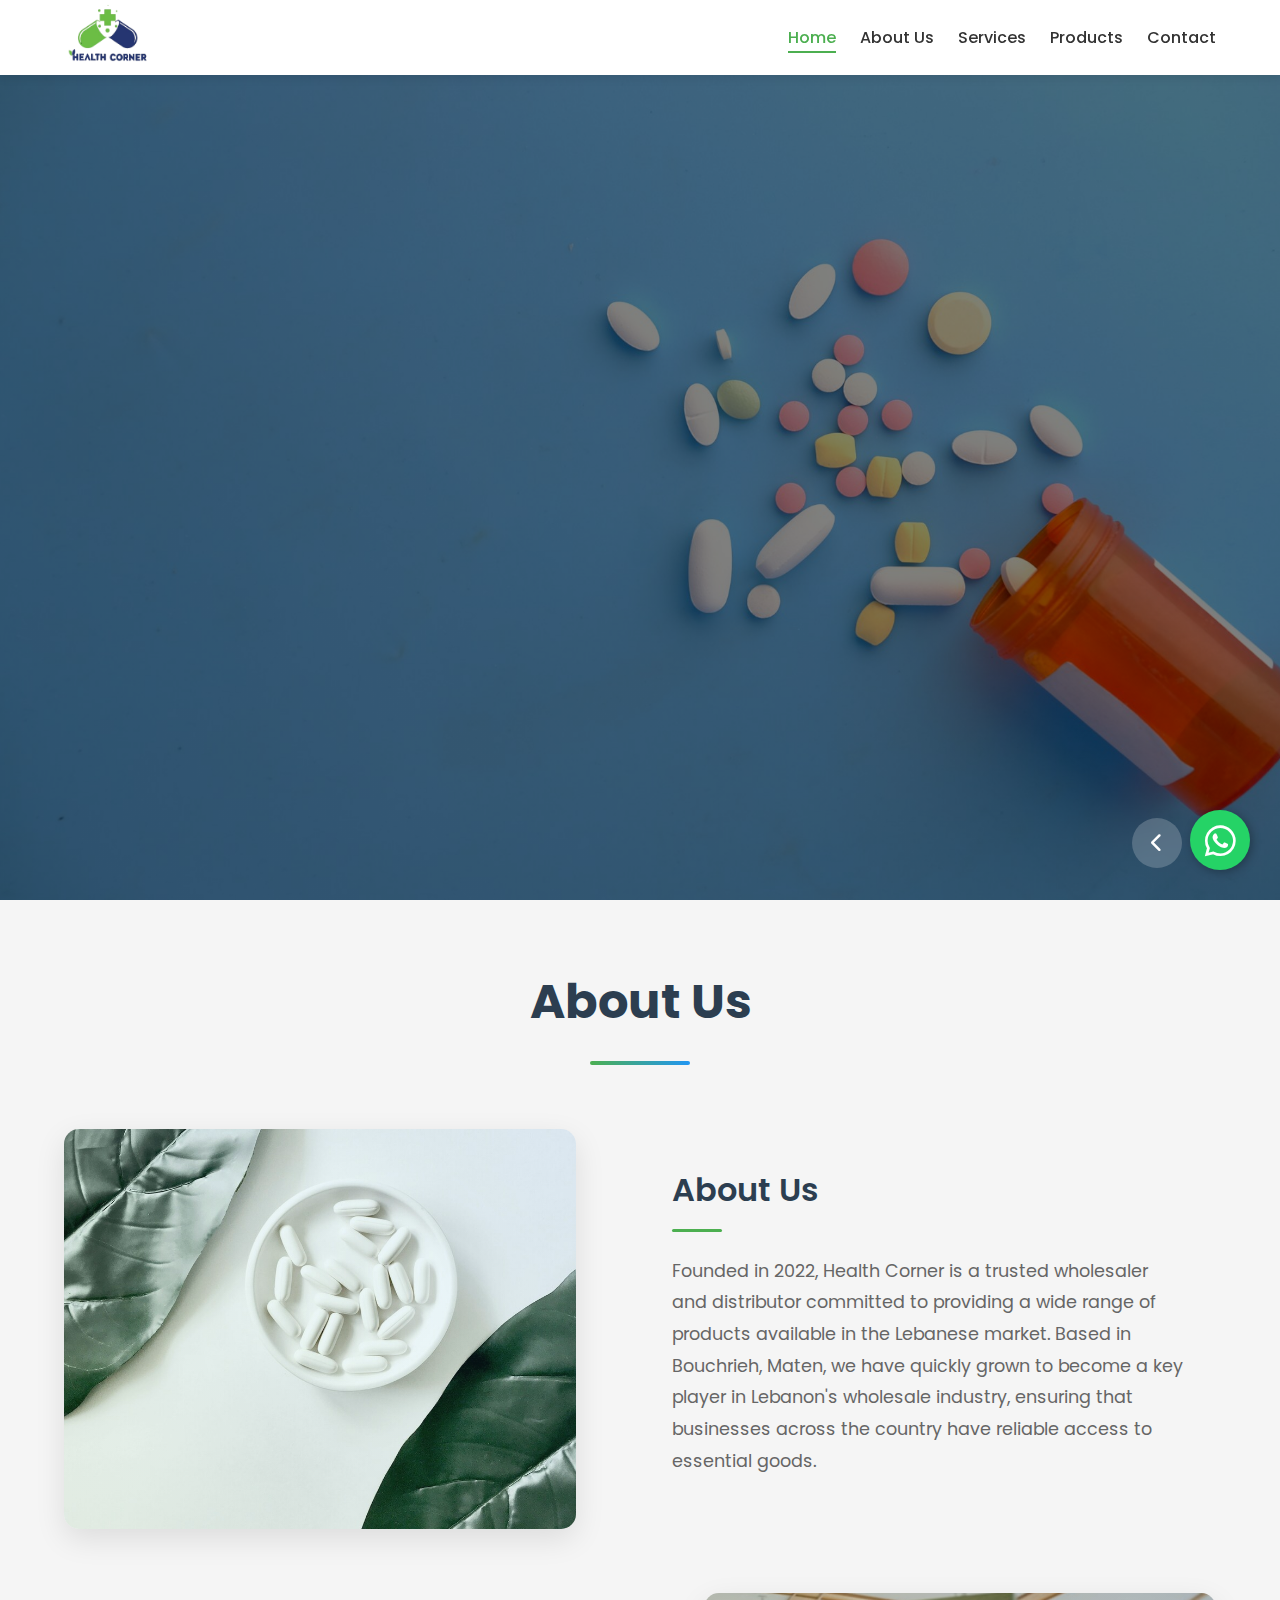
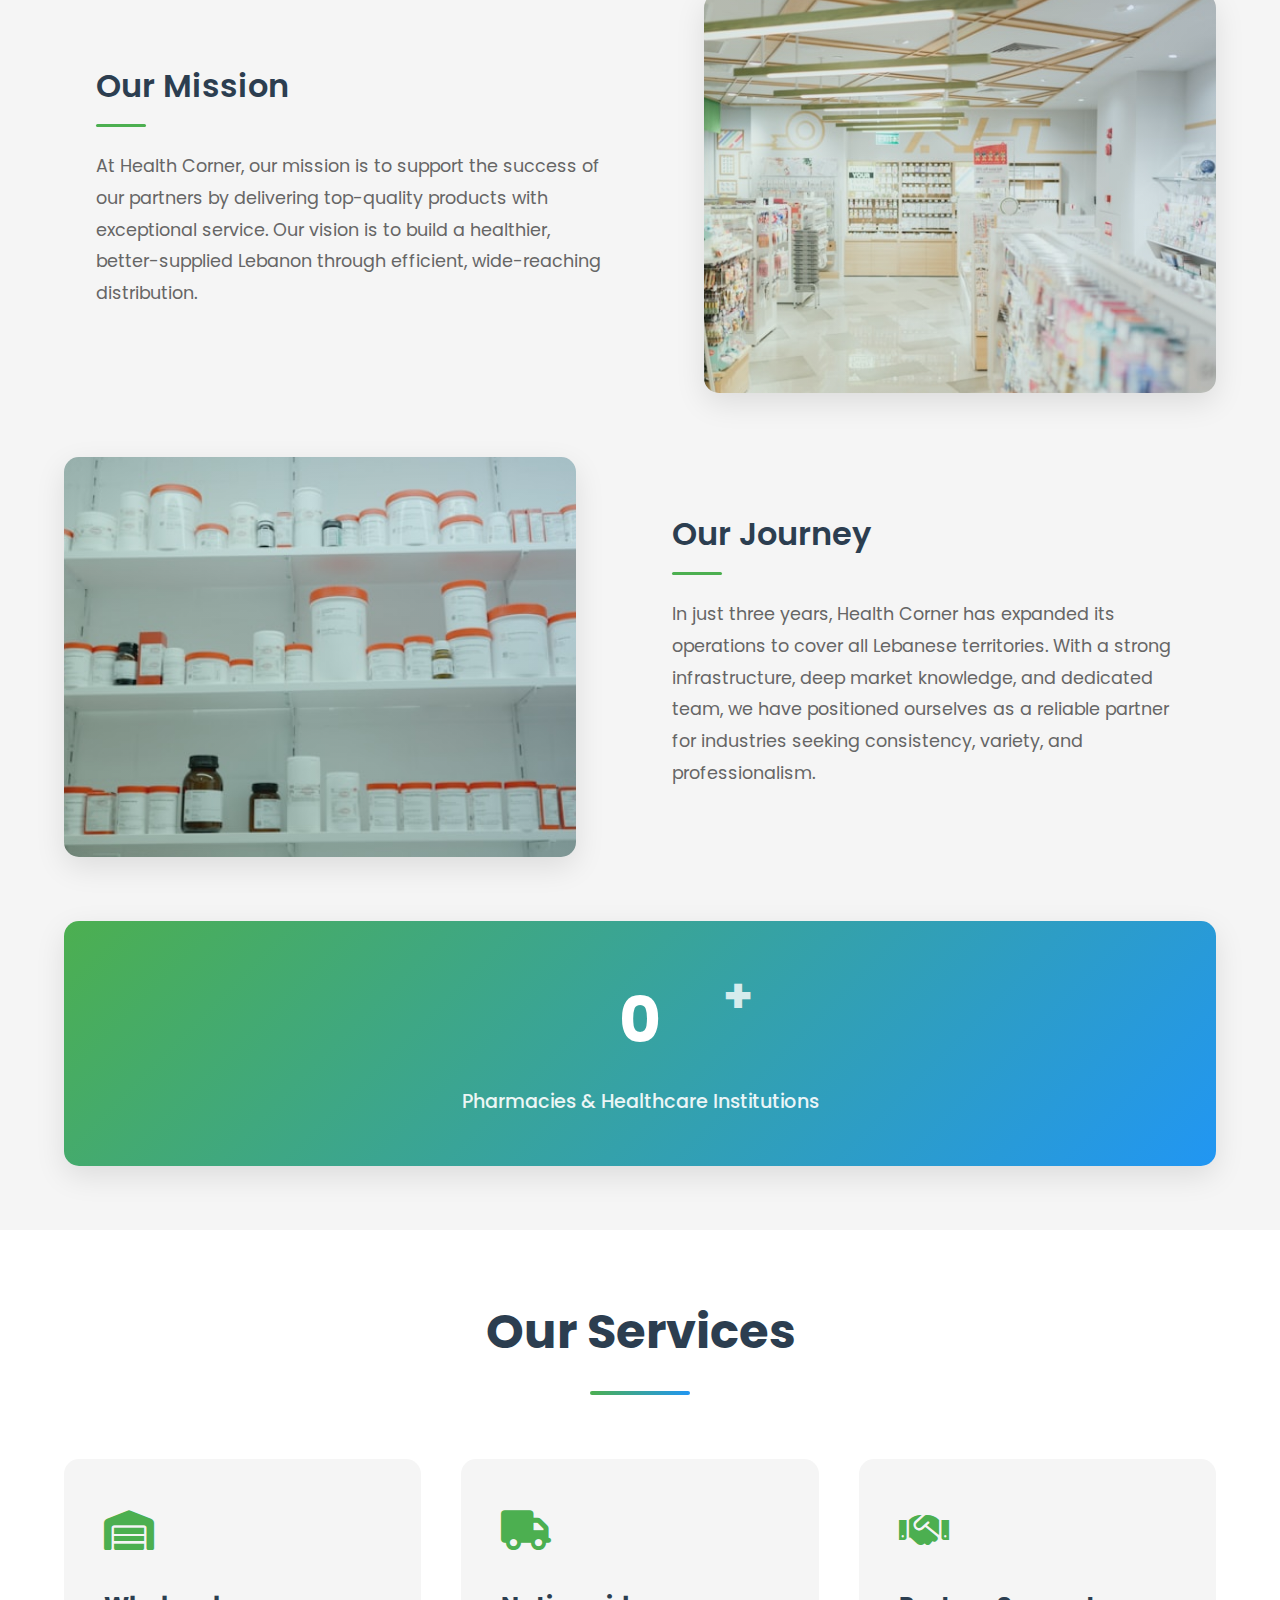
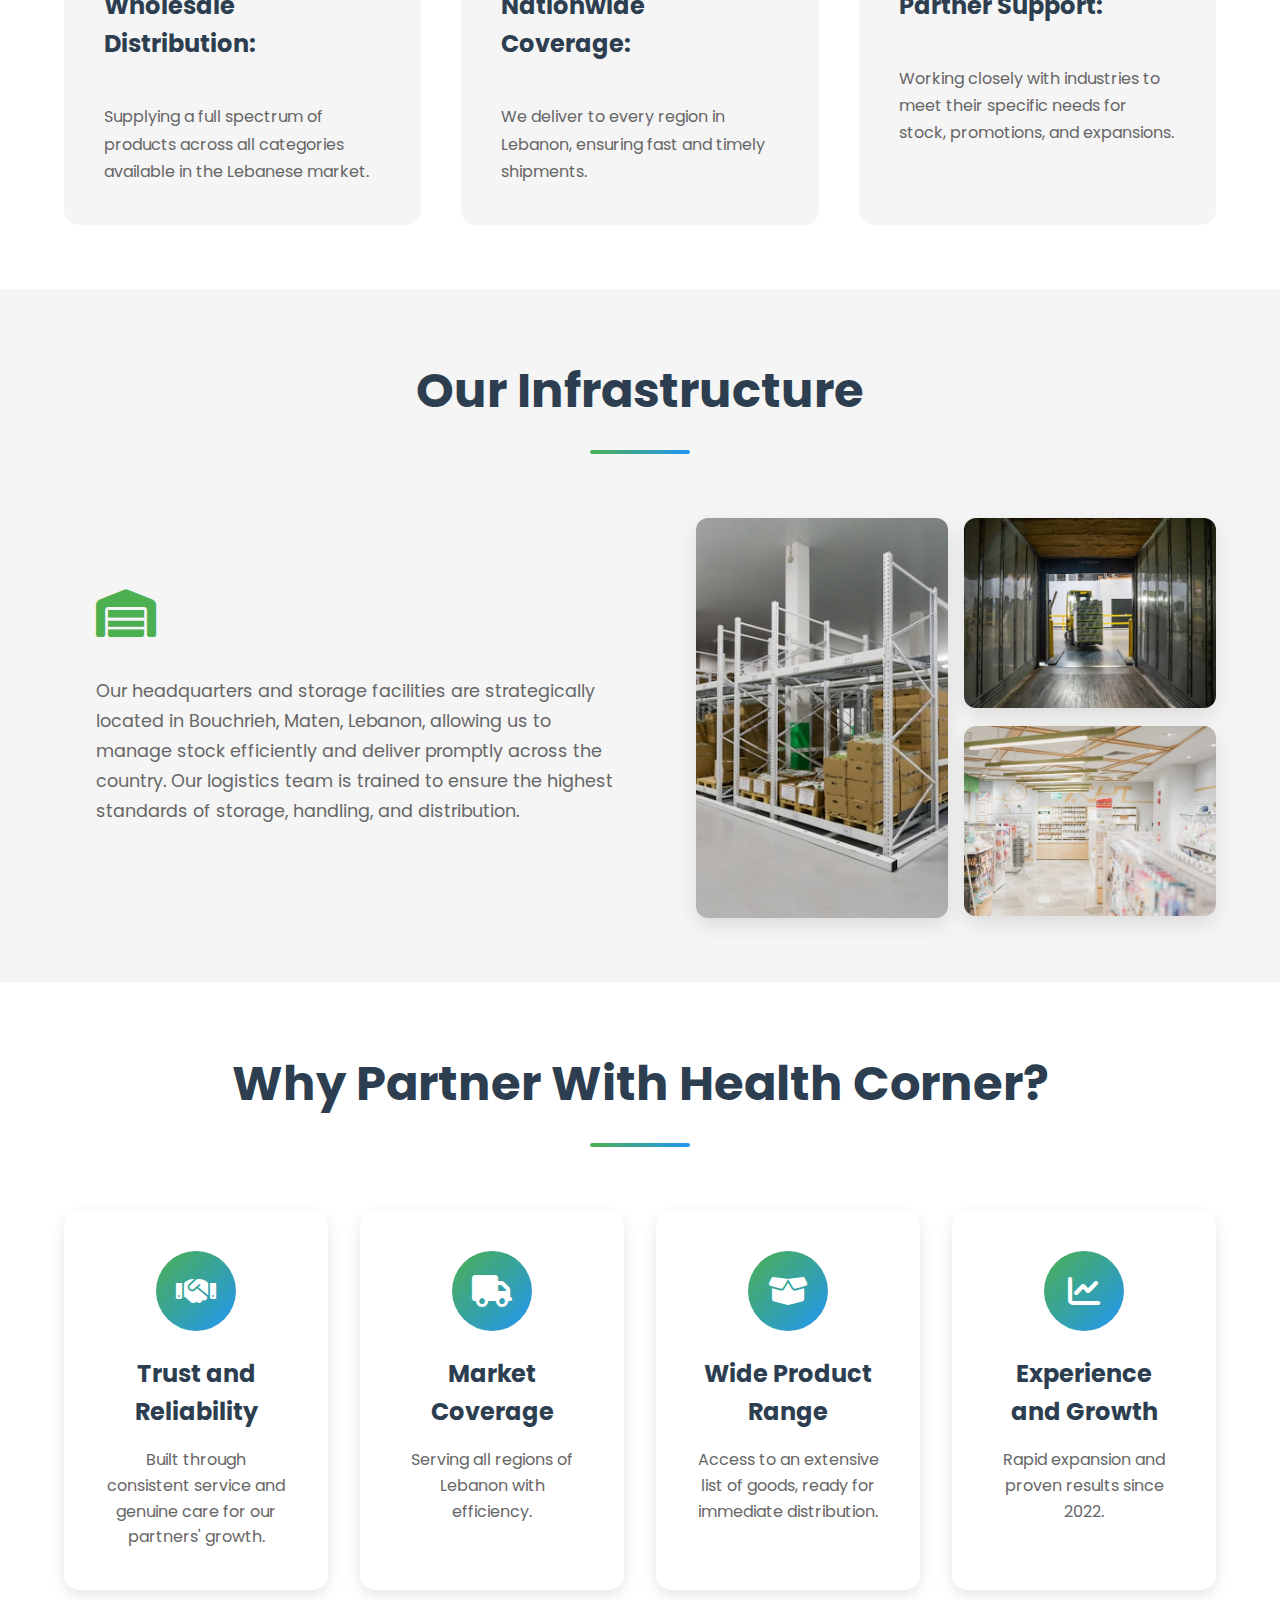
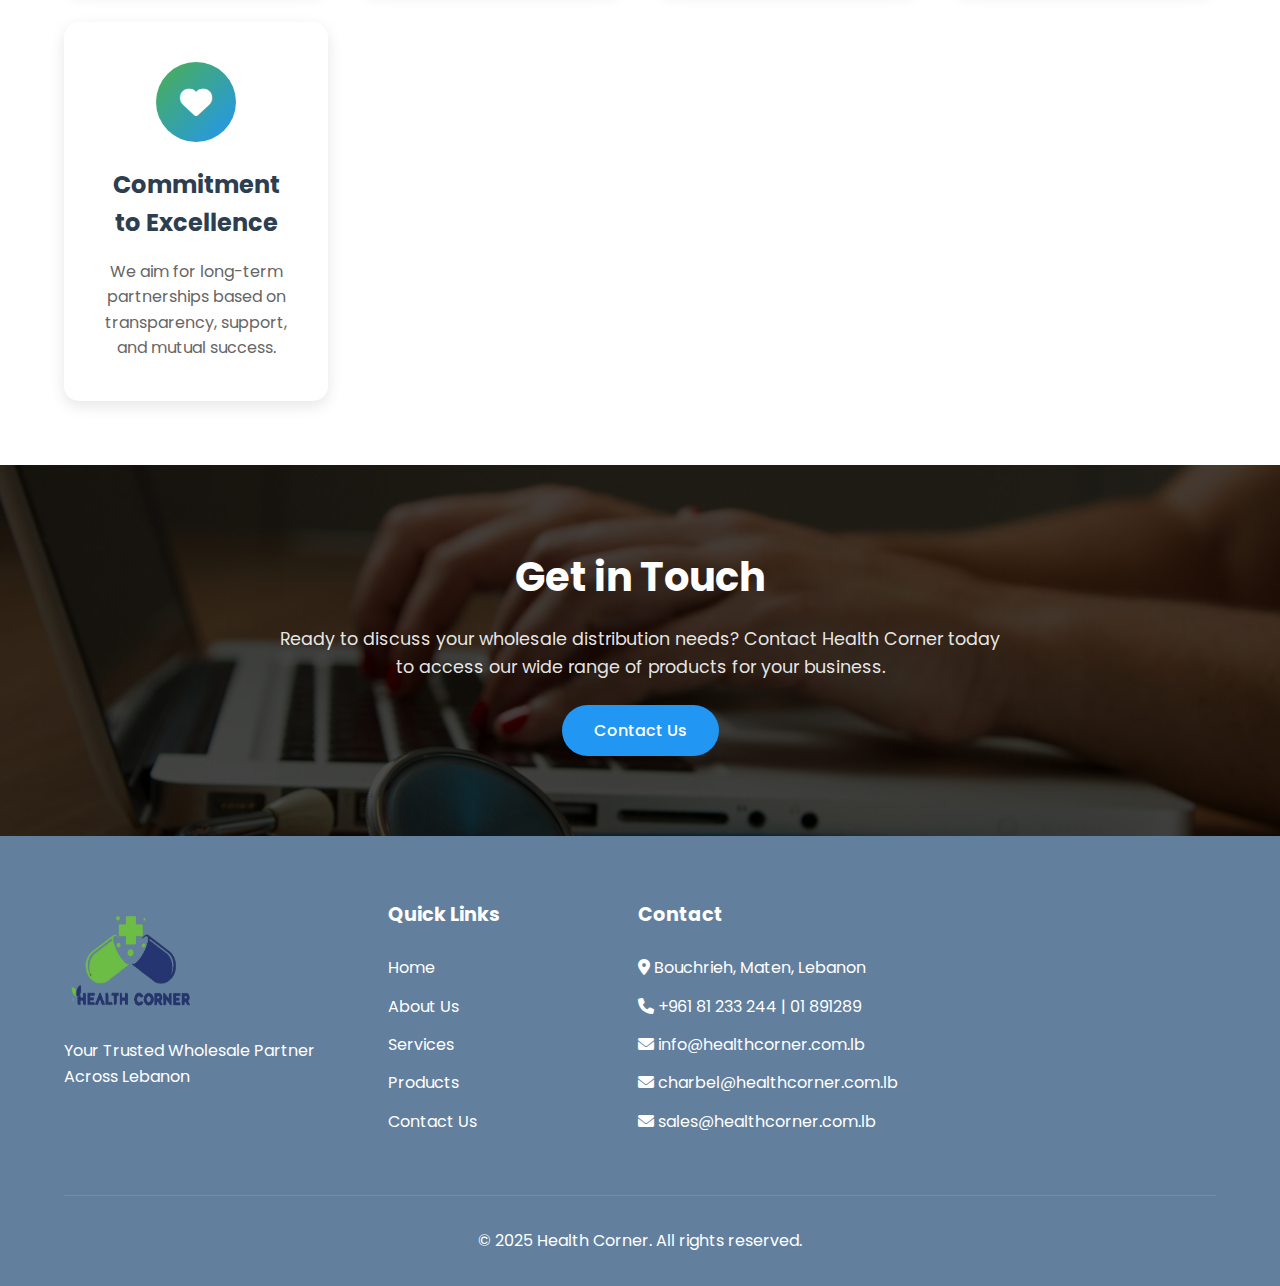
<file: index.html>
<!DOCTYPE html>
<html lang="en">
  <head>
    <meta charset="UTF-8" />
    <meta name="viewport" content="width=device-width, initial-scale=1.0" />

    <!-- Favicon -->
    <link rel="icon" type="image/x-icon" href="/images/favicon.ico" />

    <!-- SEO Meta Tags -->
    <title>Health Corner - Your Trusted Wholesale Partner Across Lebanon</title>
    <meta
      name="description"
      content="Founded in 2022, Health Corner is a trusted wholesaler and distributor committed to providing a wide range of products available in the Lebanese market."
    />
    <meta
      name="keywords"
      content="pharmacy distributor Lebanon, wholesale pharmacy, medical supplies Lebanon, pharmaceutical distributor, health products wholesale, pharmacy wholesale Lebanon, medical distributor Beirut"
    />
    <meta name="author" content="Health Corner" />

    <!-- Open Graph Meta Tags (for social media sharing) -->
    <meta
      property="og:title"
      content="Health Corner - Your Trusted Wholesale Partner Across Lebanon"
    />
    <meta
      property="og:description"
      content="Founded in 2022, Health Corner is a trusted wholesaler and distributor committed to providing a wide range of products available in the Lebanese market."
    />
    <meta property="og:type" content="website" />
    <!-- Replace with your actual domain -->
    <meta property="og:url" content="https://healthcorner.com.lb" />

    <!-- Replace with your actual Open Graph image (1200x630px recommended) -->
    <meta
      property="og:image"
      content="https://healthcorner.com.lb/images/favicon.png"
    />
    <meta property="og:locale" content="en_US" />
    <meta property="og:site_name" content="Health Corner Lebanon" />

    <!-- Twitter Card Meta Tags -->
    <meta name="twitter:card" content="summary_large_image" />
    <meta
      name="twitter:title"
      content="Health Corner - Your Trusted Wholesale Partner Across Lebanon"
    />
    <meta
      name="twitter:description"
      content="Trusted wholesaler and distributor of pharmaceutical and health products across Lebanon since 2022."
    />
    <!-- Replace with your actual Twitter image (1200x600px recommended) -->
    <meta
      name="twitter:image"
      content="https://healthcorner.com.lb/images/favicon.png"
    />

    <!-- Canonical URL -->
    <!-- Replace with your actual domain -->
    <link rel="canonical" href="https://healthcorner.com.lb" />

    <!-- Robots Meta Tag -->
    <meta name="robots" content="index, follow" />

    <!-- Google Fonts -->
    <link rel="preconnect" href="https://fonts.googleapis.com" />
    <link rel="preconnect" href="https://fonts.gstatic.com" crossorigin />
    <link
      href="https://fonts.googleapis.com/css2?family=Poppins:wght@300;400;500;600;700&display=swap"
      rel="stylesheet"
    />

    <!-- Font Awesome -->
    <link
      rel="stylesheet"
      href="https://cdnjs.cloudflare.com/ajax/libs/font-awesome/6.4.0/css/all.min.css"
    />

    <!-- Custom CSS -->
    <link rel="stylesheet" href="styles.css" />
  </head>
  <body>
    <!-- Header Section -->
    <header class="header">
      <div class="container">
        <div class="logo">
          <a href="index.html"><img src="images/logo.png" /></a>
        </div>
        <nav class="nav-menu">
          <ul class="nav-links">
            <li><a class="section-active" href="#home">Home</a></li>
            <li><a href="#about">About Us</a></li>
            <li><a href="#services">Services</a></li>
            <li><a href="products.html">Products</a></li>
            <li><a href="contact.html">Contact</a></li>
          </ul>
        </nav>
        <div class="mobile-menu-btn">
          <i class="fas fa-bars"></i>
        </div>
      </div>
    </header>

    <!-- Hero Section -->
    <section id="home" class="hero">
      <div class="hero-slider">
        <div class="hero-slide active">
          <div class="hero-content">
            <h2 class="split-color-text">Health Corner</h2>
            <p>Your Trusted Wholesale Partner Across Lebanon</p>
            <a href="#about" class="btn btn-primary">Know More</a>
          </div>
        </div>
        <div class="hero-slide">
          <div class="hero-content">
            <h2>Nationwide Distribution</h2>
            <p>Delivering Products to Every Corner of Lebanon</p>
            <a href="products.html" class="btn btn-primary">View Products</a>
          </div>
        </div>
        <div class="hero-slide">
          <div class="hero-content">
            <h2>Driven by Partnership</h2>
            <p>Supporting Business Growth with Dedication and Trust</p>
            <a href="#services" class="btn btn-primary">Begin Now</a>
          </div>
        </div>
        <div class="slider-controls">
          <button class="slider-arrow prev" aria-label="Previous slide">
            <i class="fas fa-chevron-left"></i>
          </button>
          <button class="slider-arrow next" aria-label="Next slide">
            <i class="fas fa-chevron-right"></i>
          </button>
        </div>
      </div>
    </section>

    <!-- Partners Section -->
    <!--<section id="partners" class="partners">
      <div class="container">
        <h2 class="section-title">Our Partners</h2>
        <div class="partners-carousel">
          <div class="partners-track">
            <div class="partner-logo">
              <img
                src="https://images.unsplash.com/photo-1576091160550-2173dba999ef?ixlib=rb-4.0.3&ixid=M3wxMjA3fDB8MHxwaG90by1wYWdlfHx8fGVufDB8fHx8fA%3D%3D&auto=format&fit=crop&w=2070&q=80"
                alt="Partner 1"
              />
            </div>
            <div class="partner-logo">
              <img
                src="https://images.unsplash.com/photo-1576091160399-112ba8d25d1d?ixlib=rb-4.0.3&ixid=M3wxMjA3fDB8MHxwaG90by1wYWdlfHx8fGVufDB8fHx8fA%3D%3D&auto=format&fit=crop&w=2070&q=80"
                alt="Partner 2"
              />
            </div>
            <div class="partner-logo">
              <img
                src="https://images.unsplash.com/photo-1579684385127-1ef15d508118?ixlib=rb-4.0.3&ixid=M3wxMjA3fDB8MHxwaG90by1wYWdlfHx8fGVufDB8fHx8fA%3D%3D&auto=format&fit=crop&w=2080&q=80"
                alt="Partner 3"
              />
            </div>
            <div class="partner-logo">
              <img
                src="https://images.unsplash.com/photo-1571019613454-1cb2f99b2d8b?ixlib=rb-4.0.3&ixid=M3wxMjA3fDB8MHxwaG90by1wYWdlfHx8fGVufDB8fHx8fA%3D%3D&auto=format&fit=crop&w=2070&q=80"
                alt="Partner 4"
              />
            </div>
            <div class="partner-logo">
              <img
                src="https://images.unsplash.com/photo-1584308666744-24d5c474f2ae?ixlib=rb-4.0.3&ixid=M3wxMjA3fDB8MHxwaG90by1wYWdlfHx8fGVufDB8fHx8fA%3D%3D&auto=format&fit=crop&w=2070&q=80"
                alt="Partner 5"
              />
            </div>
            
            <div class="partner-logo">
              <img
                src="https://images.unsplash.com/photo-1576091160550-2173dba999ef?ixlib=rb-4.0.3&ixid=M3wxMjA3fDB8MHxwaG90by1wYWdlfHx8fGVufDB8fHx8fA%3D%3D&auto=format&fit=crop&w=2070&q=80"
                alt="Partner 1"
              />
            </div>
            <div class="partner-logo">
              <img
                src="https://images.unsplash.com/photo-1576091160399-112ba8d25d1d?ixlib=rb-4.0.3&ixid=M3wxMjA3fDB8MHxwaG90by1wYWdlfHx8fGVufDB8fHx8fA%3D%3D&auto=format&fit=crop&w=2070&q=80"
                alt="Partner 2"
              />
            </div>
            <div class="partner-logo">
              <img
                src="https://images.unsplash.com/photo-1579684385127-1ef15d508118?ixlib=rb-4.0.3&ixid=M3wxMjA3fDB8MHxwaG90by1wYWdlfHx8fGVufDB8fHx8fA%3D%3D&auto=format&fit=crop&w=2080&q=80"
                alt="Partner 3"
              />
            </div>
          </div>
        </div>
      </div>
    </section> -->

    <!-- About Section -->
    <section id="about" class="about">
      <div class="container">
        <h2 class="section-title">About Us</h2>
        <div class="about-content">
          <!-- First Row: Image on left, Text on right -->
          <div class="about-row">
            <div class="about-image">
              <img
                src="images/the-tonik-5Lbyao5bzbc-unsplash_50.jpg"
                alt="About Us"
              />
            </div>
            <div class="about-text">
              <h3>About Us</h3>
              <p>
                Founded in 2022, Health Corner is a trusted wholesaler and
                distributor committed to providing a wide range of products
                available in the Lebanese market. Based in Bouchrieh, Maten, we
                have quickly grown to become a key player in Lebanon's wholesale
                industry, ensuring that businesses across the country have
                reliable access to essential goods.
              </p>
            </div>
          </div>

          <!-- Second Row: Text on left, Image on right -->
          <div class="about-row">
            <div class="about-text">
              <h3>Our Mission</h3>
              <p>
                At Health Corner, our mission is to support the success of our
                partners by delivering top-quality products with exceptional
                service. Our vision is to build a healthier, better-supplied
                Lebanon through efficient, wide-reaching distribution.
              </p>
            </div>
            <div class="about-image">
              <img src="images/new.jpg" alt="Our Mission" />
            </div>
          </div>

          <!-- Third Row: Image on left, Text on right -->
          <div class="about-row">
            <div class="about-image">
              <img
                src="images/jeff-trierweiler-sWdaAZ5fXU8-unsplash.jpg"
                alt="Our Journey"
              />
            </div>
            <div class="about-text">
              <h3>Our Journey</h3>
              <p>
                In just three years, Health Corner has expanded its operations
                to cover all Lebanese territories. With a strong infrastructure,
                deep market knowledge, and dedicated team, we have positioned
                ourselves as a reliable partner for industries seeking
                consistency, variety, and professionalism.
              </p>
            </div>
          </div>

          <!-- Know More Button -->

          <!-- Stats Section -->
          <div class="about-stats">
            <div class="stat-item">
              <div class="stat-number" data-target="500">0</div>
              <div class="stat-label">Pharmacies & Healthcare Institutions</div>
            </div>
          </div>
        </div>
      </div>
    </section>

    <!-- Services Section -->
    <section id="services" class="services">
      <div class="container">
        <h2 class="section-title">Our Services</h2>

        <div class="services-grid">
          <div class="service-item">
            <div class="service-icon"><i class="fas fa-warehouse"></i></div>
            <h3>Wholesale Distribution:</h3>
            <p>
              Supplying a full spectrum of products across all categories
              available in the Lebanese market.
            </p>
          </div>
          <div class="service-item">
            <div class="service-icon"><i class="fas fa-truck"></i></div>
            <h3>Nationwide Coverage:</h3>
            <p>
              We deliver to every region in Lebanon, ensuring fast and timely
              shipments.
            </p>
          </div>
          <div class="service-item">
            <div class="service-icon"><i class="fas fa-handshake"></i></div>
            <h3>Partner Support:</h3>
            <p>
              Working closely with industries to meet their specific needs for
              stock, promotions, and expansions.
            </p>
          </div>
        </div>
      </div>
    </section>
    <!-- Infrastructure Section -->
    <section id="Infrastructure" class="Infrastructure">
      <div class="container">
        <h2 class="section-title">Our Infrastructure</h2>
        <div class="Infrastructure-content">
          <div class="Infrastructure-text">
            <div class="Infrastructure-icon">
              <i class="fas fa-warehouse"></i>
            </div>
            <p>
              Our headquarters and storage facilities are strategically located
              in Bouchrieh, Maten, Lebanon, allowing us to manage stock
              efficiently and deliver promptly across the country. Our logistics
              team is trained to ensure the highest standards of storage,
              handling, and distribution.
            </p>
          </div>
          <div class="Infrastructure-gallery">
            <div class="Infrastructure-image Infrastructure-image-tall">
              <img src="images/about4.jpg" alt="Modern Warehouse Facility" />
            </div>
            <div class="Infrastructure-image Infrastructure-image-small">
              <img src="images/about3.jpg" alt="Warehouse with Boxes" />
            </div>
            <div class="Infrastructure-image Infrastructure-image-wide">
              <img src="images/new.jpg" alt="Distribution Network" />
            </div>
          </div>
        </div>
      </div>
    </section>

    <!-- Values Section -->
    <section id="why-us" class="why-us">
      <div class="container">
        <h2 class="section-title">Why Partner With Health Corner?</h2>
        <div class="values-grid">
          <div class="value-card">
            <div class="value-icon">
              <i class="fas fa-handshake"></i>
            </div>
            <h3>Trust and Reliability</h3>
            <p>
              Built through consistent service and genuine care for our
              partners' growth.
            </p>
          </div>
          <div class="value-card">
            <div class="value-icon">
              <i class="fas fa-truck"></i>
            </div>
            <h3>Market Coverage</h3>
            <p>Serving all regions of Lebanon with efficiency.</p>
          </div>
          <div class="value-card">
            <div class="value-icon">
              <i class="fas fa-box-open"></i>
            </div>
            <h3>Wide Product Range</h3>
            <p>
              Access to an extensive list of goods, ready for immediate
              distribution.
            </p>
          </div>
          <div class="value-card">
            <div class="value-icon">
              <i class="fas fa-chart-line"></i>
            </div>
            <h3>Experience and Growth</h3>
            <p>Rapid expansion and proven results since 2022.</p>
          </div>
          <div class="value-card">
            <div class="value-icon">
              <i class="fas fa-heart"></i>
            </div>
            <h3>Commitment to Excellence</h3>
            <p>
              We aim for long-term partnerships based on transparency, support,
              and mutual success.
            </p>
          </div>
        </div>
      </div>
    </section>
    <!-- Call to Action Section -->
    <!--<section class="cta">
      <div class="container">
        <div class="cta-content">
          <h2>Join Our Team</h2>
          <p>
            Be part of Lebanon's leading wholesale distribution network,
            bringing essential products to businesses across the country.
          </p>
          <a href="#contact" class="btn btn-secondary">Apply Now</a>
        </div>
      </div>
    </section> -->
    <!-- CTA Section -->
    <section class="cta">
      <div class="container">
        <div class="cta-content">
          <h2>Get in Touch</h2>
          <p>
            Ready to discuss your wholesale distribution needs? Contact Health
            Corner today to access our wide range of products for your business.
          </p>
          <a href="contact.html" class="btn btn-secondary">Contact Us</a>
        </div>
      </div>
    </section>

    <!-- Contact Section 
    <section id="contact" class="contact">
      <div class="container">
        <h2 class="section-title">Contact Us</h2>

        <div class="contact-content">
          <div class="contact-form">
            <form>
              <div class="form-group">
                <input type="text" id="name" required />
                <label for="name">Full Name</label>
              </div>
              <div class="form-group">
                <input type="email" id="email" required />
                <label for="email">Email Address</label>
              </div>
              <div class="form-group">
                <input type="tel" id="phone" required />
                <label for="phone">Phone Number</label>
              </div>
              <div class="form-group">
                <textarea id="message" required></textarea>
                <label for="message">Your Message</label>
              </div>
              <button type="submit" class="btn btn-primary">
                Send Message
              </button>
            </form>
          </div>
          <div class="contact-info">
            <div class="info-item">
              <i class="fas fa-map-marker-alt"></i>
              <div>
                <h3>Our Location</h3>
                <p>Bouchrieh, Maten, Lebanon</p>
              </div>
            </div>
            <div class="info-item">
              <i class="fas fa-envelope"></i>
              <div>
                <h3>Email Us</h3>
                <p>info@healthcorner.com</p>
                <p>support@healthcorner.com</p>
              </div>
            </div>
            <div class="info-item">
              <i class="fas fa-phone"></i>
              <div>
                <h3>Call Us</h3>
                <p>+961 1 234 567</p>
                <p>+961 70 123 456</p>
              </div>
            </div>
            <div class="social-links">
              <a href="#" aria-label="Facebook"
                ><i class="fab fa-facebook-f"></i
              ></a>
              <a href="#" aria-label="Instagram"
                ><i class="fab fa-instagram"></i
              ></a>
              <a href="#" aria-label="LinkedIn"
                ><i class="fab fa-linkedin-in"></i
              ></a>
              <a href="#" aria-label="Twitter"
                ><i class="fab fa-twitter"></i
              ></a>
            </div>
          </div>
        </div>
      </div>
    </section> -->

    <!-- Footer Section -->
    <footer class="footer">
      <div class="container">
        <div class="footer-content">
          <div class="footer-logo">
            <a href="index.html">
              <img src="images/logo.png" alt="Health Corner Logo" />
            </a>
            <p>Your Trusted Wholesale Partner Across Lebanon</p>
          </div>
          <div class="footer-links">
            <div class="footer-column">
              <h4>Quick Links</h4>
              <ul>
                <li><a href="#home">Home</a></li>
                <li><a href="#about">About Us</a></li>
                <li><a href="#services">Services</a></li>
                <li><a href="products.html">Products</a></li>
                <li><a href="contact.html">Contact Us</a></li>
              </ul>
            </div>
            <div class="footer-column">
              <h4>Contact</h4>
              <ul>
                <li>
                  <i class="fas fa-map-marker-alt"></i>
                  <a
                    href="https://maps.app.goo.gl/BobKmEp6aTzH9gWeA"
                    target="_blank"
                    >Bouchrieh, Maten, Lebanon</a
                  >
                </li>
                <li>
                  <i class="fas fa-phone"></i>
                  <a href="https://wa.me/96181233244" target="_blank"
                    >+961 81 233 244</a
                  >
                  | <a>01 891289</a>
                </li>
                <li>
                  <i class="fas fa-envelope"></i>
                  <a href="mailto:info@healthcorner.com.lb"
                    >info@healthcorner.com.lb</a
                  >
                </li>
                <li>
                  <i class="fas fa-envelope"></i>
                  <a href="mailto:charbel@healthcorner.com.lb"
                    >charbel@healthcorner.com.lb</a
                  >
                </li>
                <li>
                  <i class="fas fa-envelope"></i>
                  <a href="mailto:sales@healthcorner.com.lb"
                    >sales@healthcorner.com.lb</a
                  >
                </li>
              </ul>
            </div>
            <!---- <div class="footer-column">
              <h4>Contact Us</h4>
              <div class="social-links">
                <a href=""><i class="fab fa-whatsapp"></i></a>
                <a href="#"><i class="fab fa-twitter"></i></a>
                <a href="#"><i class="fab fa-instagram"></i></a>
                <a href="#"><i class="fab fa-linkedin"></i></a> 
              </div>
            </div> -->
          </div>
        </div>
        <div class="footer-bottom">
          <p>&copy; 2025 Health Corner. All rights reserved.</p>
        </div>
      </div>
    </footer>
    <link
      rel="stylesheet"
      href="https://cdnjs.cloudflare.com/ajax/libs/font-awesome/6.0.0/css/all.min.css"
    />

    <a href="https://wa.me/96181233244" class="whatsapp-float" target="_blank">
      <i class="fab fa-whatsapp whatsapp-icon"></i>
    </a>
    <!-- Custom JavaScript -->
    <script src="script.js"></script>
  </body>
</html>
</file>
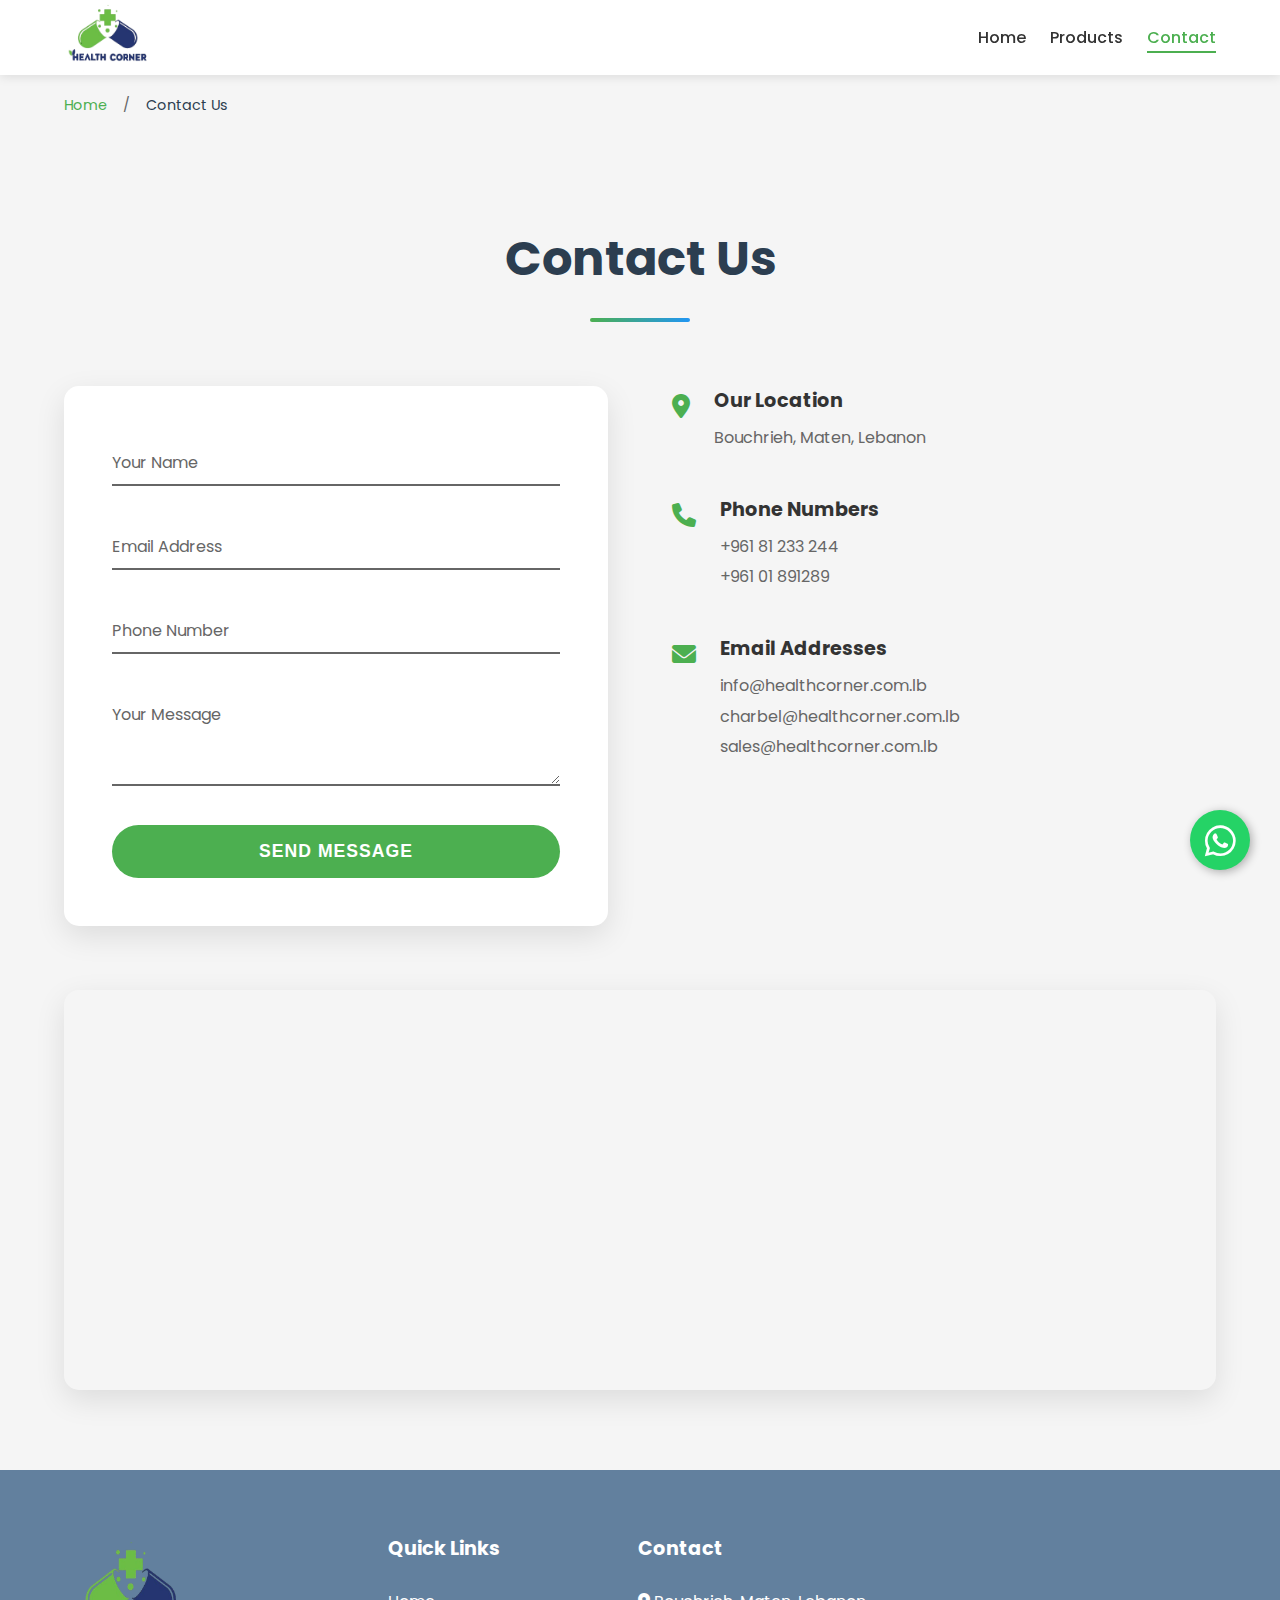
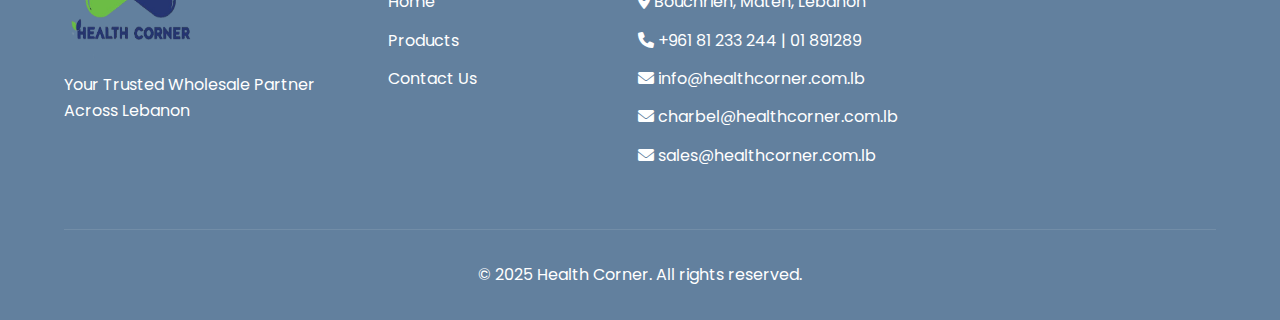
<file: contact.html>
<!DOCTYPE html>
<html lang="en">
  <head>
    <meta charset="UTF-8" />
    <meta name="viewport" content="width=device-width, initial-scale=1.0" />

    <!-- Favicon -->
    <link rel="icon" type="image/x-icon" href="/images/favicon.ico" />

    <!-- SEO Meta Tags -->
    <title>Contact Us - Health Corner | Get in Touch</title>
    <meta
      name="description"
      content="Contact Health Corner for wholesale pharmaceutical products across Lebanon. Get in touch with our trusted distribution team."
    />
    <meta
      name="keywords"
      content="pharmacy distributor Lebanon, wholesale pharmacy, medical supplies Lebanon, pharmaceutical distributor, health products wholesale, pharmacy wholesale Lebanon, medical distributor Beirut"
    />
    <meta name="author" content="Health Corner" />

    <!-- Open Graph Meta Tags (for social media sharing) -->
    <meta
      property="og:title"
      content="Contact Us - Health Corner | Get in Touch"
    />
    <meta
      property="og:description"
      content="Contact Health Corner for wholesale pharmaceutical products across Lebanon. Get in touch with our trusted distribution team."
    />
    <meta property="og:type" content="website" />
    <!-- Replace with your actual domain -->
    <meta
      property="og:url"
      content="https://healthcorner.com.lb/contact.html"
    />

    <!-- Replace with your actual Open Graph image (1200x630px recommended) -->
    <meta
      property="og:image"
      content="https://healthcorner.com.lb/images/favicon.png"
    />
    <meta property="og:locale" content="en_US" />
    <meta property="og:site_name" content="Health Corner Lebanon" />

    <!-- Twitter Card Meta Tags -->
    <meta name="twitter:card" content="summary_large_image" />
    <meta
      name="twitter:title"
      content="Contact Us - Health Corner | Get in Touch"
    />
    <meta
      name="twitter:description"
      content="Contact Health Corner for wholesale pharmaceutical products across Lebanon. Get in touch with our trusted distribution team."
    />
    <!-- Replace with your actual Twitter image (1200x600px recommended) -->
    <meta
      name="twitter:image"
      content="https://healthcorner.com.lb/images/favicon.png"
    />

    <!-- Canonical URL -->
    <!-- Replace with your actual domain -->
    <link rel="canonical" href="https://healthcorner.com.lb/contact.html" />

    <!-- Robots Meta Tag -->
    <meta name="robots" content="index, follow" />

    <!-- Google Fonts -->
    <link rel="preconnect" href="https://fonts.googleapis.com" />
    <link rel="preconnect" href="https://fonts.gstatic.com" crossorigin />
    <link
      href="https://fonts.googleapis.com/css2?family=Poppins:wght@300;400;500;600;700&display=swap"
      rel="stylesheet"
    />

    <!-- Font Awesome -->
    <link
      rel="stylesheet"
      href="https://cdnjs.cloudflare.com/ajax/libs/font-awesome/6.4.0/css/all.min.css"
    />

    <!-- Custom CSS -->
    <link rel="stylesheet" href="styles.css" />
  </head>
  <body>
    <!-- Header -->
    <header class="header">
      <div class="container">
        <div class="logo">
          <a href="index.html"><img src="images/logo.png" /></a>
        </div>
        <nav class="nav-menu">
          <ul class="nav-links">
            <li><a href="index.html">Home</a></li>
            <li><a href="products.html">Products</a></li>
            <li><a class="section-active" href="contact.html">Contact</a></li>
          </ul>
        </nav>
        <div class="mobile-menu-btn">
          <i class="fas fa-bars"></i>
        </div>
      </div>
    </header>

    <!-- Breadcrumb -->
    <section class="breadcrumb">
      <div class="container">
        <nav aria-label="breadcrumb">
          <ol>
            <li><a href="index.html">Home</a></li>
            <li class="active">Contact Us</li>
          </ol>
        </nav>
      </div>
    </section>

    <!-- Contact Section -->
    <section class="contact">
      <div class="container">
        <h2 class="section-title">Contact Us</h2>
        <div class="contact-content">
          <div class="contact-form">
            <form>
              <div class="form-group">
                <input type="text" id="name" required />
                <label for="name">Your Name</label>
              </div>
              <div class="form-group">
                <input type="email" id="email" required />
                <label for="email">Email Address</label>
              </div>
              <div class="form-group">
                <input type="tel" id="phone" required />
                <label for="phone">Phone Number</label>
              </div>
              <div class="form-group">
                <textarea id="message" required></textarea>
                <label for="message">Your Message</label>
              </div>
              <button type="submit" class="btn btn-primary">
                Send Message
              </button>
            </form>
          </div>
          <div class="contact-info">
            <div class="info-item">
              <i class="fas fa-map-marker-alt"></i>
              <div>
                <h3>Our Location</h3>
                <a
                  href="https://maps.app.goo.gl/BobKmEp6aTzH9gWeA"
                  target="_blank"
                  ><p>Bouchrieh, Maten, Lebanon</p></a
                >
              </div>
            </div>
            <div class="info-item">
              <i class="fas fa-phone"></i>
              <div>
                <h3>Phone Numbers</h3>
                <a href="https://wa.me/96181233244" target="_blank">
                  <p>+961 81 233 244</p></a
                >
                <p>+961 01 891289</p>
              </div>
            </div>
            <div class="info-item">
              <i class="fas fa-envelope"></i>
              <div>
                <h3>Email Addresses</h3>
                <a href="mailto:info@healthcorner.com.lb"
                  ><p>info@healthcorner.com.lb</p></a
                >
                <a href="mailto:charbel@healthcorner.com.lb">
                  <p>charbel@healthcorner.com.lb</p></a
                >
                <a href="mailto:sales@healthcorner.com.lb">
                  <p>sales@healthcorner.com.lb</p></a
                >
              </div>
            </div>
            <!---- <div class="social-links">
              <a href="#"><i class="fab fa-facebook-f"></i></a>
              <a href="#"><i class="fab fa-twitter"></i></a>
              <a href="#"><i class="fab fa-linkedin-in"></i></a>
              <a href="#"><i class="fab fa-instagram"></i></a>
            </div> -->
          </div>
        </div>
        <!-- Map Section -->
        <div class="map-section">
          <iframe
            src="https://www.google.com/maps/embed?pb=!1m18!1m12!1m3!1d3311.9359488971177!2d35.5590141!3d33.8913034!2m3!1f0!2f0!3f0!3m2!1i1024!2i768!4f13.1!3m3!1m2!1s0x151f17683c0eea8f%3A0x400a12c3e79850b7!2sHealth%20Corner%20Pharmacy!5e0!3m2!1sen!2slb!4v1753787551505!5m2!1sen!2slb"
            width="600"
            height="450"
            style="border: 0"
            allowfullscreen=""
            loading="lazy"
            referrerpolicy="no-referrer-when-downgrade"
            width="100%"
            height="400"
            style="border: 0"
            allowfullscreen=""
            loading="lazy"
            referrerpolicy="no-referrer-when-downgrade"
          ></iframe>
        </div>
      </div>
    </section>

    <!-- Footer -->
    <footer class="footer">
      <div class="container">
        <div class="footer-content">
          <div class="footer-logo">
            <a href="index.html">
              <img src="images/logo.png" alt="Health Corner Logo" />
            </a>
            <p>Your Trusted Wholesale Partner Across Lebanon</p>
          </div>
          <div class="footer-links">
            <div class="footer-column">
              <h4>Quick Links</h4>
              <ul>
                <li><a href="index.html">Home</a></li>
                <li><a href="products.html">Products</a></li>
                <li><a href="contact.html">Contact Us</a></li>
              </ul>
            </div>
            <div class="footer-column">
              <h4>Contact</h4>
              <ul>
                <li>
                  <i class="fas fa-map-marker-alt"></i>
                  <a
                    href="https://maps.app.goo.gl/BobKmEp6aTzH9gWeA"
                    target="_blank"
                    >Bouchrieh, Maten, Lebanon</a
                  >
                </li>
                <li>
                  <i class="fas fa-phone"></i>
                  <a href="https://wa.me/96181233244" target="_blank"
                    >+961 81 233 244</a
                  >
                  | <a>01 891289</a>
                </li>
                <li>
                  <i class="fas fa-envelope"></i>
                  <a href="mailto:info@healthcorner.com.lb"
                    >info@healthcorner.com.lb</a
                  >
                </li>
                <li>
                  <i class="fas fa-envelope"></i>
                  <a href="mailto:charbel@healthcorner.com.lb"
                    >charbel@healthcorner.com.lb</a
                  >
                </li>
                <li>
                  <i class="fas fa-envelope"></i>
                  <a href="mailto:sales@healthcorner.com.lb"
                    >sales@healthcorner.com.lb</a
                  >
                </li>
              </ul>
            </div>
            <!----<div class="footer-column">
              <h4>Follow Us</h4>
              <div class="social-links">
                <a href="#"><i class="fab fa-facebook-f"></i></a>
                <a href="#"><i class="fab fa-twitter"></i></a>
                <a href="#"><i class="fab fa-linkedin-in"></i></a>
                <a href="#"><i class="fab fa-instagram"></i></a>
              </div>
            </div> -->
          </div>
        </div>
        <div class="footer-bottom">
          <p>&copy; 2025 Health Corner. All rights reserved.</p>
        </div>
      </div>
    </footer>
    <link
      rel="stylesheet"
      href="https://cdnjs.cloudflare.com/ajax/libs/font-awesome/6.0.0/css/all.min.css"
    />

    <a href="https://wa.me/96181233244" class="whatsapp-float" target="_blank">
      <i class="fab fa-whatsapp whatsapp-icon"></i>
    </a>
    <script src="script.js"></script>
  </body>
</html>
</file>
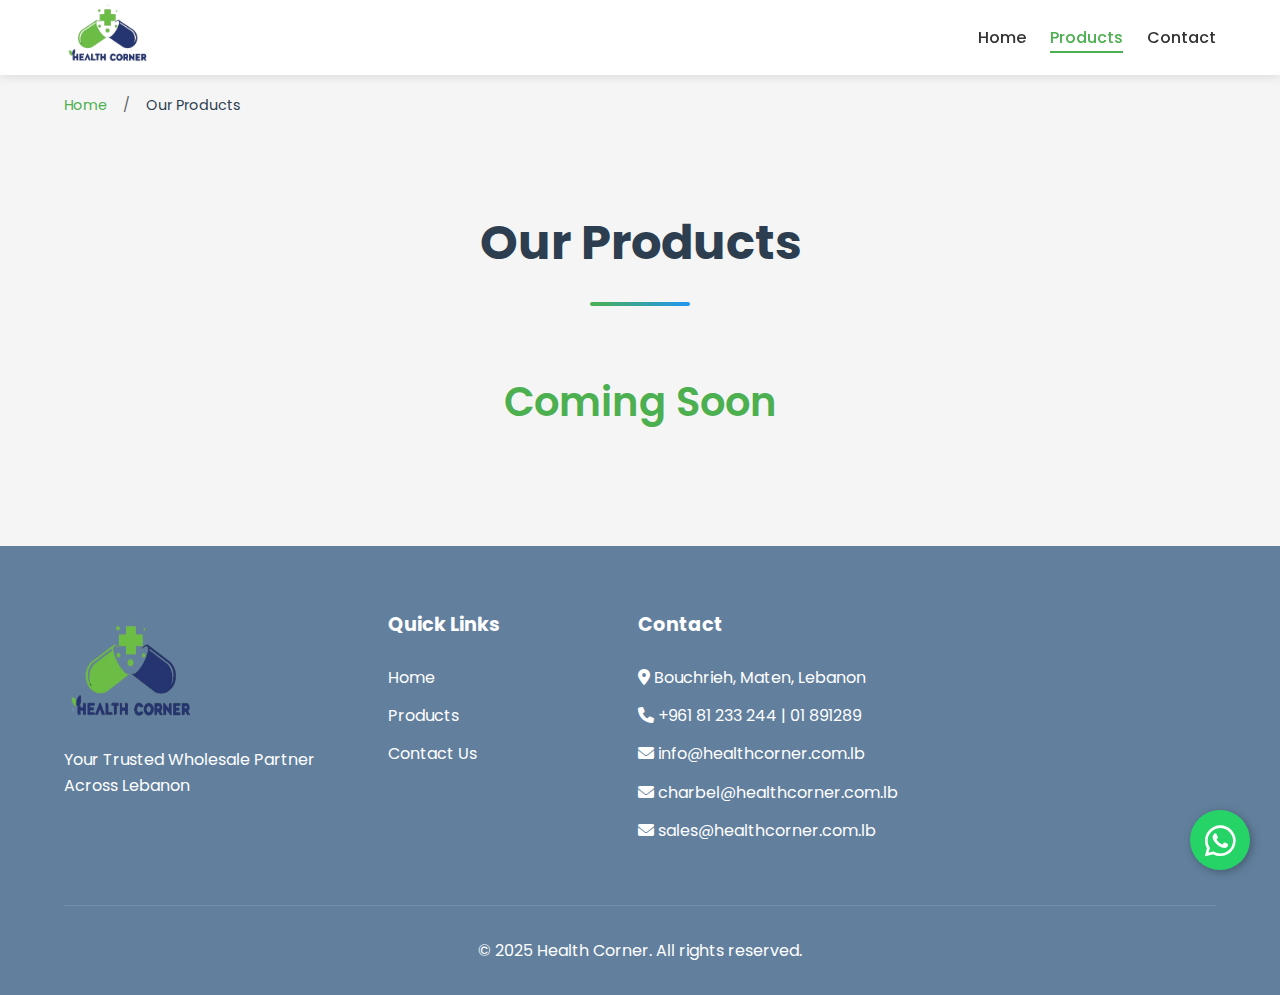
<file: products.html>
<!DOCTYPE html>
<html lang="en">
  <head>
    <meta charset="UTF-8" />
    <meta name="viewport" content="width=device-width, initial-scale=1.0" />

    <!-- Favicon -->
    <link rel="icon" type="image/x-icon" href="/images/favicon.ico" />

    <!-- SEO Meta Tags -->
    <title>
      Products - Health Corner | Pharmaceutical & Health Products Lebanon
    </title>
    <meta
      name="description"
      content="Explore Health Corner's comprehensive range of pharmaceutical products, medical supplies, and health items available for wholesale distribution across Lebanon."
    />
    <meta
      name="keywords"
      content="pharmacy distributor Lebanon, wholesale pharmacy, medical supplies Lebanon, pharmaceutical distributor, health products wholesale, pharmacy wholesale Lebanon, medical distributor Beirut"
    />
    <meta name="author" content="Health Corner" />

    <!-- Open Graph Meta Tags (for social media sharing) -->
    <meta
      property="og:title"
      content="Products - Health Corner | Pharmaceutical & Health Products Lebanon"
    />
    <meta
      property="og:description"
      content="Explore Health Corner's comprehensive range of pharmaceutical products, medical supplies, and health items available for wholesale distribution across Lebanon."
    />
    <meta property="og:type" content="website" />
    <!-- Replace with your actual domain -->
    <meta
      property="og:url"
      content="https://healthcorner.com.lb/products.html"
    />

    <!-- Replace with your actual Open Graph image (1200x630px recommended) -->
    <meta
      property="og:image"
      content="https://healthcorner.com.lb/images/favicon.png"
    />
    <meta property="og:locale" content="en_US" />
    <meta property="og:site_name" content="Health Corner Lebanon" />

    <!-- Twitter Card Meta Tags -->
    <meta name="twitter:card" content="summary_large_image" />
    <meta
      name="twitter:title"
      content="Products - Health Corner | Pharmaceutical & Health Products Lebanon"
    />
    <meta
      name="twitter:description"
      content="Explore Health Corner's comprehensive range of pharmaceutical products, medical supplies, and health items available for wholesale distribution across Lebanon."
    />
    <!-- Replace with your actual Twitter image (1200x600px recommended) -->
    <meta
      name="twitter:image"
      content="https://healthcorner.com.lb/images/favicon.png"
    />

    <!-- Canonical URL -->
    <!-- Replace with your actual domain -->
    <link rel="canonical" href="https://healthcorner.com.lb/products.html" />

    <!-- Robots Meta Tag -->
    <meta name="robots" content="index, follow" />

    <!-- Google Fonts -->
    <link rel="preconnect" href="https://fonts.googleapis.com" />
    <link rel="preconnect" href="https://fonts.gstatic.com" crossorigin />
    <link
      href="https://fonts.googleapis.com/css2?family=Poppins:wght@300;400;500;600;700&display=swap"
      rel="stylesheet"
    />

    <!-- Font Awesome -->
    <link
      rel="stylesheet"
      href="https://cdnjs.cloudflare.com/ajax/libs/font-awesome/6.4.0/css/all.min.css"
    />

    <!-- Custom CSS -->
    <link rel="stylesheet" href="styles.css" />
  </head>
  <body>
    <!-- Header -->
    <header class="header">
      <div class="container">
        <div class="logo">
          <a href="index.html"><img src="images/logo.png" /></a>
        </div>
        <nav class="nav-menu">
          <ul class="nav-links">
            <li><a href="index.html">Home</a></li>
            <li><a class="section-active" href="products.html">Products</a></li>
            <li><a href="contact.html">Contact</a></li>
          </ul>
        </nav>
        <div class="mobile-menu-btn">
          <i class="fas fa-bars"></i>
        </div>
      </div>
    </header>

    <!-- Breadcrumb -->
    <section class="breadcrumb">
      <div class="container">
        <nav aria-label="breadcrumb">
          <ol>
            <li><a href="index.html">Home</a></li>
            <li class="active">Our Products</li>
          </ol>
        </nav>
      </div>
    </section>

    <!-- Products Section -->
    <section class="products">
      <div class="container">
        <h2 class="section-title">Our Products</h2>
        <!-- Filter buttons and product grid commented out for Coming Soon -->
        <!--
        <div class="filter-buttons">
          <button class="filter-btn active" data-filter="all">
            All Products
          </button>
          <button class="filter-btn" data-filter="pharmaceutical">
            Pharmaceutical
          </button>
          <button class="filter-btn" data-filter="cosmetic">Cosmetics</button>
        </div>
        <div class="products-grid">
          Products will be dynamically inserted here
        </div>
        -->
        <div class="coming-soon">Coming Soon</div>
      </div>
    </section>

    <!-- Footer -->
    <footer class="footer">
      <div class="container">
        <div class="footer-content">
          <div class="footer-logo">
            <a href="index.html">
              <img src="images/logo.png" alt="Health Corner Logo" />
            </a>
            <p>Your Trusted Wholesale Partner Across Lebanon</p>
          </div>
          <div class="footer-links">
            <div class="footer-column">
              <h4>Quick Links</h4>
              <ul>
                <li><a href="index.html">Home</a></li>
                <li><a href="products.html">Products</a></li>
                <li><a href="contact.html">Contact Us</a></li>
              </ul>
            </div>
            <div class="footer-column">
              <h4>Contact</h4>
              <ul>
                <li>
                  <i class="fas fa-map-marker-alt"></i>
                  <a
                    href="https://maps.app.goo.gl/BobKmEp6aTzH9gWeA"
                    target="_blank"
                    >Bouchrieh, Maten, Lebanon</a
                  >
                </li>
                <li>
                  <i class="fas fa-phone"></i>
                  <a href="https://wa.me/96181233244" target="_blank"
                    >+961 81 233 244</a
                  >
                  | <a>01 891289</a>
                </li>
                <li>
                  <i class="fas fa-envelope"></i>
                  <a href="mailto:info@healthcorner.com.lb"
                    >info@healthcorner.com.lb</a
                  >
                </li>
                <li>
                  <i class="fas fa-envelope"></i>
                  <a href="mailto:charbel@healthcorner.com.lb"
                    >charbel@healthcorner.com.lb</a
                  >
                </li>
                <li>
                  <i class="fas fa-envelope"></i>
                  <a href="mailto:sales@healthcorner.com.lb"
                    >sales@healthcorner.com.lb</a
                  >
                </li>
              </ul>
            </div>
            <!---- <div class="footer-column">
              <h4>Follow Us</h4>
              <div class="social-links">
                <a href="#"><i class="fab fa-facebook-f"></i></a>
                <a href="#"><i class="fab fa-twitter"></i></a>
                <a href="#"><i class="fab fa-linkedin-in"></i></a>
                <a href="#"><i class="fab fa-instagram"></i></a>
              </div>
            </div> -->
          </div>
        </div>
        <div class="footer-bottom">
          <p>&copy; 2025 Health Corner. All rights reserved.</p>
        </div>
      </div>
    </footer>
    <link
      rel="stylesheet"
      href="https://cdnjs.cloudflare.com/ajax/libs/font-awesome/6.0.0/css/all.min.css"
    />

    <a href="https://wa.me/96181233244" class="whatsapp-float" target="_blank">
      <i class="fab fa-whatsapp whatsapp-icon"></i>
    </a>
    <!-- Scripts -->
    <script src="products.js" defer></script>
  </body>
</html>
</file>
<file: styles.css>
/* CSS Variables */
:root {
    /* Colors */
    --primary-color: #4CAF50;
    --secondary-color: #2196F3;
    --accent-color: #FF9800;
    --text-color: #333333;
    --light-text: #666666;
    --background-color: #FFFFFF;
    --light-background: #F5F5F5;
    --dark-background: #2C3E50;
    --white: #FFFFFF;
    --light-gray: #F5F5F5;

    /* Typography */
    --heading-font: 'Poppins', sans-serif;
    --body-font: 'Poppins', sans-serif;

    /* Spacing */
    --section-padding: 4rem 0;
    --container-padding: 0 1.5rem;

    /* Transitions */
    --transition: all 0.3s ease;
}

/* Reset and Base Styles */
* {
    margin: 0;
    padding: 0;
    box-sizing: border-box;
}

body {
    font-family: var(--body-font);
    color: var(--text-color);
    line-height: 1.6;
}

/* Add smooth scrolling only for internal links */
a[href^="#"] {
    scroll-behavior: smooth;
}

.container {
    max-width: 1200px;
    margin: 0 auto;
    padding: var(--container-padding);
}

.whatsapp-float {
    position: fixed;
    bottom: 30px;
    right: 30px;
    width: 60px;
    height: 60px;
    background-color: #25d366;
    border-radius: 50%;
    display: flex;
    align-items: center;
    justify-content: center;
    color: white;
    text-decoration: none;
    box-shadow: 2px 2px 10px rgba(0, 0, 0, 0.3);
    z-index: 1000;
    transition: all 0.3s ease;
}

.whatsapp-float:hover {
    transform: scale(1.1);
    background-color: #128C7E;
}

.whatsapp-icon {
    font-size: 35px;
}

@media (max-width: 576px) {
    .whatsapp-float {
        bottom: 20px;
        right: 20px;
        width: 50px;
        height: 50px;
    }

    .whatsapp-icon {
        font-size: 25px;
    }

}

/* Header Styles */
.header {
    background-color: var(--background-color);
    box-shadow: 0 2px 10px rgba(0, 0, 0, 0.1);
    position: fixed;
    width: 100%;


    top: 0;
    z-index: 1000;
}

.header .container {
    display: flex;
    justify-content: space-between;
    align-items: center;
}

.logo {
    width: fit-content;
    height: fit-content !important;
    padding: 0 !important;
    margin: 0;
}

.logo a {
    padding: 0 !important;
    margin: 0;
    display: flex;
    align-items: center;
    width: fit-content !important;
    height: fit-content !important;
}

.logo img {
    width: 85px;
    height: 75px;
    margin: 0 !important;
}

.nav-menu {
    display: flex;
    align-items: center;
    gap: 2rem;
}

.nav-links {
    display: flex;
    list-style: none;
    gap: 1.5rem;
}

.nav-links a {
    text-decoration: none;
    color: var(--text-color);
    font-weight: 500;
    transition: var(--transition);
    position: relative;
}

.nav-links a.section-active {
    color: var(--primary-color);
}

.nav-links a.section-active::before {
    content: "";
    position: absolute;
    bottom: -4px;
    left: 0;
    width: 100%;
    height: 2px;
    background-color: var(--primary-color);
}


.nav-links a:hover {
    color: var(--primary-color);
}

.nav-icons {
    display: flex;
    gap: 1rem;
}

.nav-icons a {
    color: var(--text-color);
    font-size: 1.2rem;
    transition: var(--transition);
}

.nav-icons a:hover {
    color: var(--primary-color);
}

.mobile-menu-btn {
    display: none;
    font-size: 1.5rem;
    cursor: pointer;
}

/* Hero Section */
.hero {
    position: relative;
    height: 100vh;
    overflow: hidden;
    padding: 0;
}

.hero-slider {
    position: relative;
    width: 100%;
    height: 100%;
}

.hero-slide {
    position: absolute;
    width: 100%;
    height: 100%;
    opacity: 0;
    transition: opacity 0.5s ease-in-out;
    background-size: cover;
    background-position: center;
    background-repeat: no-repeat;
}

.hero-slide:nth-child(1) {
    background-image: linear-gradient(rgba(0, 0, 0, 0.5), rgba(0, 0, 0, 0.5)), url('images/towfiqu-barbhuiya-w8p9cQDLX7I-unsplash.jpg');
}

.hero-slide:nth-child(2) {
    background-image: linear-gradient(rgba(0, 0, 0, 0.5), rgba(0, 0, 0, 0.5)), url('images/volodymyr-hryshchenko-aXbfOFQ_juU-unsplash.jpg');
}

.hero-slide:nth-child(3) {
    background-image: linear-gradient(rgba(0, 0, 0, 0.5), rgba(0, 0, 0, 0.5)), url('images/cytonn-photography-n95VMLxqM2I-unsplash.jpg');
}

.hero-slide.active {
    opacity: 1;
    z-index: 1;
}

.hero-content {
    position: absolute;
    top: 50%;
    left: 50%;
    transform: translate(-50%, -50%);
    text-align: center;
    color: white;
    width: 100%;
    max-width: 1000px;
    padding: 0 2rem;
    opacity: 0;
    animation: fadeInUp 0.8s ease forwards;
    animation-delay: 0.3s;
}

.hero-content h2 {
    font-size: 4rem;
    margin-bottom: 0.5rem;
    color: white;
    text-shadow: 2px 2px 4px rgba(0, 0, 0, 0.3);
}

.hero-content .split-color-text {
    text-transform: uppercase;
    letter-spacing: 2px;
}

.hero-content p {
    font-size: 1.4rem;
    margin-bottom: 1.5rem;
    color: rgba(255, 255, 255, 0.9);
    text-shadow: 1px 1px 2px rgba(0, 0, 0, 0.3);
}

.hero .btn-primary {
    padding: 0.8rem 3rem;
    font-weight: 700;
    font-size: 1.05rem;
}

.slider-controls {
    position: absolute;
    bottom: 2rem;
    right: 2rem;
    display: flex;
    gap: 1rem;
    z-index: 2;
}

.slider-arrow {
    background: rgba(255, 255, 255, 0.2);
    border: none;
    width: 50px;
    height: 50px;
    border-radius: 50%;
    display: flex;
    align-items: center;
    justify-content: center;
    cursor: pointer;
    transition: var(--transition);
    color: white;
    font-size: 1.2rem;
    backdrop-filter: blur(5px);
}

.slider-arrow:hover {
    background: rgba(255, 255, 255, 0.3);
    transform: scale(1.1);
}

/* Animations */
@keyframes fadeInUp {
    from {
        opacity: 0;
        transform: translate(-50%, -40%);
    }

    to {
        opacity: 1;
        transform: translate(-50%, -50%);
    }
}

/* Button Styles */
.btn {
    display: inline-block;
    padding: 0.8rem 2rem;
    border-radius: 30px;
    text-decoration: none;
    font-weight: 500;
    transition: var(--transition);
}

.btn-primary {
    background-color: var(--primary-color);
    color: white;
}

.btn-primary:hover {
    background-color: var(--secondary-color);
}

.btn-secondary {
    background-color: var(--secondary-color);
    color: white;
}

.btn-secondary:hover {
    background-color: #0b7dda;
}

/* Section Styles */
section {
    padding: var(--section-padding);
}

.section-title {
    font-size: 3rem;
    color: var(--dark-background);
    text-align: center;
    margin-bottom: 4rem;
    position: relative;
    padding-bottom: 1.5rem;
}

.section-title::after {
    content: '';
    position: absolute;
    bottom: 0;
    left: 50%;
    transform: translateX(-50%);
    width: 100px;
    height: 4px;
    background: linear-gradient(to right, var(--primary-color), var(--secondary-color));
    border-radius: 2px;
}

/* Footer Styles */
.footer {
    background-color: #62809e;
    color: white;
    padding: 4rem 0 2rem;
}

.footer-content {
    display: grid;
    grid-template-columns: 1fr 3fr;
    gap: 3rem;
    margin-bottom: 3rem;
}

.footer-logo img {
    width: 130px;
    height: 130px;
}

.footer-links {
    display: grid;
    grid-template-columns: 2fr 3fr 2fr;
    gap: 2rem;
}

.footer-column h4 {
    font-size: 1.2rem;
    margin-bottom: 1.5rem;
}

.footer-column ul {
    list-style: none;
}

.footer-column ul li {
    margin-bottom: 0.8rem;
    font-size: 1rem;
}

.footer-column ul li a {
    font-size: 1rem;
    color: #ffffff;
    text-decoration: none;
    transition: var(--transition);
}

.footer-column ul li a:hover {
    color: var(--primary-color);
}

.social-links {
    display: flex;
    gap: 1rem;
}

.social-links a {
    color: white;
    font-size: 1.2rem;
    transition: var(--transition);
}

.social-links a:hover {
    color: var(--primary-color);
}

.footer-bottom {
    text-align: center;
    padding-top: 2rem;
    border-top: 1px solid rgba(255, 255, 255, 0.1);
}

/* Responsive Design */
@media (max-width: 992px) {
    .nav-menu {
        position: fixed;
        top: 70px;
        left: -100%;
        width: 100%;
        height: calc(100vh - 70px);
        background-color: var(--background-color);
        flex-direction: column;
        padding: 2rem;
        transition: var(--transition);
    }

    .nav-menu.active {
        left: 0;
    }

    .nav-links {
        flex-direction: column;
        align-items: center;
        gap: 1.5rem;
    }

    .nav-icons {
        margin-top: 2rem;
    }

    .mobile-menu-btn {
        display: block;
    }

    .footer-content {
        grid-template-columns: 1fr;
    }

    .footer-links {
        grid-template-columns: 1fr;
    }

    .hero-content h2 {
        font-size: 3rem;
    }

    .hero-content p {
        font-size: 1.2rem;
    }

    .slider-arrow {
        width: 45px;
        height: 45px;
    }
}

@media (max-width: 768px) {
    .hero-content h2 {
        font-size: 2.7rem;
    }

    .hero-content p {
        font-size: 1.1rem;
    }

    .hero-slide:nth-child(1) {
        background-position: right;
    }

    .slider-arrow {
        width: 40px;
        height: 40px;
        font-size: 1rem;
    }

    .slider-controls {
        bottom: 1.5rem;
        right: 1.5rem;
    }
}

@media (max-width: 576px) {
    .hero-content h2 {
        font-size: 2.3rem;
    }

    .hero-content p {
        font-size: 1rem;
    }

    .hero .btn-primary {
        padding: 0.7rem 2rem;
        font-weight: 700;
        font-size: 0.9rem;
    }

    .slider-arrow {
        width: 35px;
        height: 35px;
        font-size: 0.9rem;
    }

    .slider-controls {
        bottom: 1rem;
        right: 1rem;
    }
}

@media (max-width: 515px) {
    .hero-content h2 {
        font-size: 2rem;
        line-height: 1.2;
    }

    .hero-content p {
        font-size: 1rem;
        line-height: 1.2;
    }
}

/* About Section */
.about {
    background-color: var(--light-background);
    padding: 4rem 0;
}



.about-content {
    max-width: 1200px;
    margin: 0 auto;
}

.about-row {
    display: flex;
    align-items: center;
    gap: 4rem;
    margin-bottom: 4rem;
}

.about-row:nth-child(3) {
    margin-bottom: 2.5rem;
}

.about-image {
    flex: 1;
    position: relative;
    border-radius: 15px;
    overflow: hidden;
    box-shadow: 0 10px 30px rgba(0, 0, 0, 0.1);
    height: 400px;
}

.about-image::before {
    content: '';
    position: absolute;
    top: 0;
    left: 0;
    width: 100%;
    height: 100%;
    background: linear-gradient(45deg, rgba(76, 175, 80, 0.1), rgba(33, 150, 243, 0.1));
    z-index: 1;
}

.about-image img {
    width: 100%;
    height: 100%;
    object-fit: cover;
    transition: var(--transition);
    transform: scale(1.02);
}

.about-row:hover .about-image img {
    transform: scale(1.05);
}

.about-text {
    flex: 1;
    padding: 2rem;
}

.about-text h3 {
    font-size: 2rem;
    color: var(--dark-background);
    margin-bottom: 1.5rem;
    font-weight: 600;
    position: relative;
    padding-bottom: 1rem;
}

.about-text h3::after {
    content: '';
    position: absolute;
    bottom: 0;
    left: 0;
    width: 50px;
    height: 3px;
    background-color: var(--primary-color);
    border-radius: 3px;
}

.about-text p {
    color: var(--light-text);
    line-height: 1.8;
    font-size: 1.1rem;
    margin-bottom: 1rem;
}

.about-btn .btn-primary {
    display: inline-block;
    padding: 0.8rem 3rem;
    background-color: var(--primary-color);
    color: white;
    text-decoration: none;
    border-radius: 30px;
    font-weight: 500;
    transition: var(--transition);
}

.about-btn .btn-primary:hover {
    background-color: var(--secondary-color);
    transform: translateY(-3px);
    box-shadow: 0 5px 15px rgba(0, 0, 0, 0.2);
}

.about-stats {
    display: flex;
    justify-content: center;
    margin-top: 4rem;
    padding: 3rem 0;
    background: linear-gradient(135deg, var(--primary-color) 0%, var(--secondary-color) 100%);
    border-radius: 15px;
    box-shadow: 0 10px 30px rgba(0, 0, 0, 0.1);
}

.stat-item {
    text-align: center;
    color: #FFFFFF;
}

.stat-number {

    font-size: 4rem;
    font-weight: 700;
    margin-bottom: 1rem;
    position: relative;
    color: #FFFFFF;
}

.stat-number::after {
    content: '+';
    position: absolute;
    top: -10%;
    right: 20%;
    transform: translateX(20%);
    font-size: 3rem;
    color: #FFFFFF;
    opacity: 0.8;
}

.stat-label {
    font-size: 1.2rem;
    font-weight: 500;
    color: #FFFFFF;
    opacity: 0.9;
}

@media (max-width: 992px) {
    .about-row {
        gap: 3rem;
    }
}

@media (max-width: 768px) {
    .about-row {
        flex-direction: column;
        gap: 0rem !important;
        margin-bottom: 1.5rem;
    }

    .about-row:nth-child(1),
    .about-row:nth-child(3) {
        flex-direction: column-reverse;
    }

    .about-text {
        text-align: center;
        padding: 1rem;
    }

    .about-text h3::after {
        left: 50%;
        transform: translateX(-50%);
    }

    .about-stats {
        margin-top: 0rem;
        padding: 2rem 0;
    }

    .stat-number {
        font-size: 3rem;
    }

    .stat-number::after {
        font-size: 2.5rem;

    }

    .stat-label {
        font-size: 1.1rem;
    }

    .about-image {
        height: 300px;
    }
}

@media (max-width: 576px) {
    .about-text h3 {
        font-size: 1.6rem;
    }

    .about-text p {
        font-size: 1rem;
    }

    .about-image img {
        height: 200px;
    }
}

/* Responsive Design for About Section */
@media (max-width: 992px) {
    .about-row {
        gap: 3rem;
        margin-bottom: 4rem;
    }

    .about-text h3 {
        font-size: 1.8rem;
    }

    .about-text p {
        font-size: 1.05rem;
    }
}

@media (max-width: 768px) {
    .about-row {
        flex-direction: column;
        gap: 2rem;
        margin-bottom: 1.5rem;
    }

    .about-row.reverse {
        flex-direction: column;
    }

    .about-image {
        width: 100%;
        max-width: 500px;
        margin: 0 auto;
    }

    .about-text {
        text-align: center;
        padding: 1rem;
    }

    .about-text h3::after {
        left: 50%;
        transform: translateX(-50%);
    }

    .about-stats {
        margin-top: 0rem;
        padding: 2rem 0;
    }

    .stat-number {
        font-size: 3rem;
        color: #FFFFFF;
    }

    .stat-number::after {
        font-size: 2.5rem;
        color: #FFFFFF;
    }

    .stat-label {
        font-size: 1.1rem;
        color: #FFFFFF;
    }

    .about .section-title {
        font-size: 2.5rem;
        margin-bottom: 3rem;
    }
}

@media (max-width: 576px) {
    .about-row {
        margin-bottom: 1rem;
    }

    .about-text h3 {
        font-size: 1.6rem;
    }

    .about-text p {
        font-size: 1rem;
    }

    .about .section-title {
        font-size: 2rem;
        margin-bottom: 2.5rem;
    }
}

/* Services Section */
.services {
    background-color: var(--background-color);
    padding: var(--section-padding);
}

.services-grid {
    display: grid;
    grid-template-columns: repeat(3, 1fr);
    gap: 2.5rem;
    margin-top: 3rem;
}

.service-item {
    background: var(--light-background);
    padding: 2.5rem;
    border-radius: 15px;
    transition: var(--transition);
    position: relative;
    overflow: hidden;
    display: flex;
    flex-direction: column;
    gap: 1.5rem;
}

.service-item::before {
    content: '';
    position: absolute;
    top: 0;
    left: 0;
    width: 100%;
    height: 100%;
    background: linear-gradient(135deg, var(--primary-color) 0%, var(--secondary-color) 100%);
    opacity: 0;
    transition: var(--transition);
    z-index: 1;
}

.service-item:hover::before {
    opacity: 0.05;
}

.service-icon {
    font-size: 2.5rem;
    color: var(--primary-color);
    transition: var(--transition);
    position: relative;
    z-index: 2;
}

.service-item:hover .service-icon {
    transform: translateY(-5px);
    color: var(--secondary-color);
}

.service-item h3 {
    font-size: 1.5rem;
    color: var(--dark-background);
    margin-bottom: 1rem;
    position: relative;
    z-index: 2;
    transition: var(--transition);
}

.service-item:hover h3 {
    color: var(--primary-color);
}

.service-item p {
    color: var(--light-text);
    line-height: 1.7;
    position: relative;
    z-index: 2;
    transition: var(--transition);
}

.service-link {
    display: inline-flex;
    align-items: center;
    gap: 0.5rem;
    color: var(--primary-color);
    text-decoration: none;
    font-weight: 500;
    margin-top: auto;
    position: relative;
    z-index: 2;
    transition: var(--transition);
}

.service-link i {
    transition: var(--transition);
}

.service-item:hover .service-link {
    color: var(--secondary-color);
}

.service-item:hover .service-link i {
    transform: translateX(5px);
}

/* Responsive Design for Services Section */
@media (max-width: 992px) {
    .services-grid {
        grid-template-columns: repeat(2, 1fr);
        gap: 2rem;
    }

    .service-item {
        padding: 2rem;
    }
}

@media (max-width: 768px) {
    .services-grid {
        grid-template-columns: 1fr;
        gap: 2.5rem;
    }

    .service-item {
        padding: 2.5rem;
    }

    .service-icon {
        font-size: 2.2rem;
    }

    .service-item h3 {
        font-size: 1.4rem;
    }
}

@media (max-width: 576px) {
    .service-item {
        padding: 2rem;
    }

    .service-icon {
        font-size: 2rem;
    }

    .service-item h3 {
        font-size: 1.3rem;
    }

    .service-item p {
        font-size: 0.95rem;
    }
}

/* Infrastructure Section Styling */
.Infrastructure {
    background-color: var(--light-background);
    padding: 4rem 0;
}

.Infrastructure-content {
    max-width: 1200px;
    margin: 0 auto;
    display: flex;
    gap: 3rem;
    align-items: center;
}

.Infrastructure-text {
    flex: 1;
    padding: 0rem 2rem 2rem 2rem;
}

.Infrastructure-icon {
    font-size: 3rem;
    color: var(--primary-color);
    margin-bottom: 1.5rem;
    text-align: left;
}

.Infrastructure-text p {
    color: var(--light-text);
    line-height: 1.7;
    font-size: 1.1rem;
    max-height: 230px;
    /* Control paragraph height to align with images */
    overflow: auto;
}

.Infrastructure-gallery {
    flex: 1;
    display: grid;
    grid-template-columns: repeat(2, 1fr);
    grid-gap: 1rem;
    grid-template-areas: "tall small"
        "tall wide";
}

.Infrastructure-image {
    border-radius: 12px;
    overflow: hidden;
    box-shadow: 0 8px 20px rgba(0, 0, 0, 0.1);
    transition: transform 0.3s ease, box-shadow 0.3s ease;
}

.Infrastructure-image:hover {
    transform: translateY(-5px);
    box-shadow: 0 12px 25px rgba(0, 0, 0, 0.15);
}

.Infrastructure-image img {
    width: 100%;
    height: 100%;
    object-fit: cover;
    display: block;
}

.Infrastructure-image-tall {
    grid-area: tall;
    height: 400px;
}

.Infrastructure-image-small {
    grid-area: small;
    height: 190px;
}

.Infrastructure-image-wide {
    grid-area: wide;
    height: 190px;
}

/* Responsive Design */
@media (max-width: 992px) {
    .Infrastructure-content {
        gap: 2rem;
    }

    .Infrastructure-image-tall {
        height: 350px;
    }

    .Infrastructure-image-small,
    .Infrastructure-image-wide {
        height: 165px;
    }
}

@media (max-width: 768px) {
    .Infrastructure-content {
        flex-direction: column;
        gap: 1rem;
    }

    .Infrastructure-text {
        text-align: center;
        padding: 1rem 2rem;
    }

    .Infrastructure-icon {
        text-align: center;
    }

    .Infrastructure-gallery {
        width: 100%;
    }
}

@media (max-width: 576px) {
    .Infrastructure-gallery {
        grid-template-columns: 1fr;
        grid-template-areas: "tall"
            "small"
            "wide";
    }

    .Infrastructure-text p {
        line-height: 1.5;
        font-size: 1rem;
        max-height: 240px;
    }

    .Infrastructure-image-tall,
    .Infrastructure-image-small,
    .Infrastructure-image-wide {
        height: 220px;
    }
}

/* CTA Section */
.cta {
    background: linear-gradient(rgba(0, 0, 0, 0.7), rgba(0, 0, 0, 0.7)),
        url('images/national-cancer-institute-NFvdKIhxYlU-unsplash.jpg');
    background-size: cover;
    background-position: center;
    padding: 3rem 0;
    text-align: center;
    color: var(--white);
}

.cta-content {
    max-width: 800px;
    margin: 0 auto;
    padding: 2rem;
}

.cta h2 {
    font-size: 2.5rem;
    margin-bottom: 1rem;
    color: var(--white);
}

.cta p {
    font-size: 1.1rem;
    margin-bottom: 1.5rem;
    color: rgba(255, 255, 255, 0.9);
}

.cta .btn-secondary {
    padding: 0.8rem 2rem;
    font-size: 1rem;
}

@media (max-width: 768px) {
    .cta {
        padding: 2rem 0;
    }

    .cta-content {
        padding: 1.5rem;
    }

    .cta h2 {
        font-size: 2rem;
    }

    .cta p {
        font-size: 1rem;
    }
}

@media (max-width: 576px) {
    .cta {
        padding: 1.5rem 0;
    }

    .cta-content {
        padding: 1rem;
    }

    .cta h2 {
        font-size: 1.8rem;
    }

    .cta p {
        font-size: 0.9rem;
    }
}

/* Contact Section */
.contact {
    padding: 5rem 0;
    background-color: var(--light-background);
}

.contact-content {
    display: grid;
    grid-template-columns: 1fr 1fr;
    gap: 4rem;
    margin-top: 3rem;
}

.contact-form {
    background: var(--white);
    padding: 3rem;
    border-radius: 15px;
    box-shadow: 0 10px 30px rgba(0, 0, 0, 0.1);
}

.form-group {
    position: relative;
    margin-bottom: 2rem;
}

.form-group input,
.form-group textarea {
    width: 100%;
    padding: 1rem 0;
    font-size: 1rem;
    color: var(--text-color);
    border: none;
    border-bottom: 2px solid var(--light-text);
    outline: none;
    background: transparent;
    transition: all 0.3s ease;
}

.form-group textarea {
    min-height: 100px;
    resize: vertical;
}

.form-group label {
    position: absolute;
    top: 1rem;
    left: 0;
    font-size: 1rem;
    color: var(--light-text);
    pointer-events: none;
    transition: all 0.3s ease;
}

.form-group input:focus,
.form-group textarea:focus {
    border-bottom-color: var(--primary-color);
}

.form-group input:focus~label,
.form-group textarea:focus~label,
.form-group input:valid~label,
.form-group textarea:valid~label {
    top: -0.8rem;
    font-size: 0.9rem;
    color: var(--primary-color);
}

.contact-info {
    display: flex;
    flex-direction: column;
    gap: 2.5rem;
}

.info-item {
    display: flex;
    align-items: flex-start;
    gap: 1.5rem;
}

.info-item i {
    font-size: 1.5rem;
    color: var(--primary-color);
    margin-top: 0.5rem;
}

.info-item h3 {
    font-size: 1.2rem;
    color: var(--text-color);
    margin-bottom: 0.5rem;
}

.info-item a {
    text-decoration: none;
}

.info-item p {
    color: var(--light-text);
    margin-bottom: 0.3rem;
    transition: all 0.3s ease;
}

.info-item p:hover {
    color: var(--secondary-color);
}

.contact .social-links {
    display: flex;
    gap: 1.5rem;
    margin-top: 1rem;
}

.contact .social-links a {
    display: flex;
    align-items: center;
    justify-content: center;
    width: 40px;
    height: 40px;
    background: var(--primary-color);
    border-radius: 50%;
    color: var(--white);
    transition: all 0.3s ease;
    text-decoration: none;
}

.contact .social-links a:hover {
    background: var(--secondary-color);
    transform: translateY(-3px);
}

.contact .btn-primary {
    background-color: var(--primary-color);
    color: var(--white);
    padding: 1rem 2.5rem;
    font-size: 1.1rem;
    font-weight: 600;
    border-radius: 30px;
    transition: all 0.3s ease;
    text-transform: uppercase;
    letter-spacing: 1px;
    border: none;
    cursor: pointer;
    width: 100%;
}

.contact .btn-primary:hover {
    background-color: var(--secondary-color);
    transform: translateY(-3px);
    box-shadow: 0 5px 15px rgba(0, 0, 0, 0.2);
}

@media (max-width: 992px) {
    .contact-content {
        grid-template-columns: 1fr;
        gap: 3rem;
    }
}

@media (max-width: 768px) {
    .contact {
        padding: 3rem 0;
    }

    .contact-form {
        padding: 2rem;
    }

    .info-item {
        gap: 1rem;
    }
}

@media (max-width: 576px) {
    .contact-form {
        padding: 1.5rem;
    }

    .form-group input,
    .form-group textarea {
        font-size: 0.9rem;
    }

    .info-item h3 {
        font-size: 1.1rem;
    }

    .info-item p {
        font-size: 0.9rem;
    }
}

/* Section Titles */
.section-title {
    font-size: 3rem;
    color: var(--dark-background);
    text-align: center;
    margin-bottom: 4rem;
    position: relative;
    padding-bottom: 1.5rem;
}

.section-title::after {
    content: '';
    position: absolute;
    bottom: 0;
    left: 50%;
    transform: translateX(-50%);
    width: 100px;
    height: 4px;
    background: linear-gradient(to right, var(--primary-color), var(--secondary-color));
    border-radius: 2px;
}

/* About Section */
.about .section-title {
    font-size: 3rem;
    color: var(--dark-background);
    text-align: center;
    margin-bottom: 4rem;
    position: relative;
    padding-bottom: 1.5rem;
}

.about .section-title::after {
    content: '';
    position: absolute;
    bottom: 0;
    left: 50%;
    transform: translateX(-50%);
    width: 100px;
    height: 4px;
    background: linear-gradient(to right, var(--primary-color), var(--secondary-color));
    border-radius: 2px;
}

/* Services Section */
.services .section-title {
    font-size: 3rem;
    color: var(--dark-background);
    text-align: center;
    margin-bottom: 4rem;
    position: relative;
    padding-bottom: 1.5rem;
}

.services .section-title::after {
    content: '';
    position: absolute;
    bottom: 0;
    left: 50%;
    transform: translateX(-50%);
    width: 100px;
    height: 4px;
    background: linear-gradient(to right, var(--primary-color), var(--secondary-color));
    border-radius: 2px;
}



/* CTA Section */
.cta .section-title {
    font-size: 3rem;
    color: var(--dark-background);
    text-align: center;
    margin-bottom: 4rem;
    position: relative;
    padding-bottom: 1.5rem;
}

.cta .section-title::after {
    content: '';
    position: absolute;
    bottom: 0;
    left: 50%;
    transform: translateX(-50%);
    width: 100px;
    height: 4px;
    background: linear-gradient(to right, var(--primary-color), var(--secondary-color));
    border-radius: 2px;
}

/* Contact Section */
.contact .section-title {
    font-size: 3rem;
    color: var(--dark-background);
    text-align: center;
    margin-bottom: 4rem;
    position: relative;
    padding-bottom: 1.5rem;
}

.contact .section-title::after {
    content: '';
    position: absolute;
    bottom: 0;
    left: 50%;
    transform: translateX(-50%);
    width: 100px;
    height: 4px;
    background: linear-gradient(to right, var(--primary-color), var(--secondary-color));
    border-radius: 2px;
}

/* Responsive adjustments for section titles */
@media (max-width: 768px) {

    .section-title,
    .about .section-title,
    .services .section-title,
    .cta .section-title,
    .contact .section-title {
        font-size: 2.5rem;
        margin-bottom: 3rem;
    }
}

@media (max-width: 576px) {

    .section-title,
    .about .section-title,
    .services .section-title,
    .cta .section-title,
    .contact .section-title {
        font-size: 2rem;
        margin-bottom: 2.5rem;
    }
}

/* Partners Section */
.partners {
    background-color: var(--light-background);
    padding: 4rem 0;
    overflow: hidden;
}

.partners-carousel {
    position: relative;
    width: 100%;
    overflow: hidden;
    margin: 2rem 0;
}

.partners-track {
    display: flex;
    gap: 4rem;
    animation: scroll 30s linear infinite;
    width: max-content;
}

@keyframes scroll {
    0% {
        transform: translateX(0);
    }

    100% {
        transform: translateX(calc(-200px * 5 - 4rem * 5));
    }
}

.partners-track:hover {
    animation-play-state: paused;
}

.partner-logo {
    flex: 0 0 200px;
    height: 100px;
    display: flex;
    align-items: center;
    justify-content: center;
    padding: 1rem;
    background: var(--white);
    border-radius: 10px;
    box-shadow: 0 5px 15px rgba(0, 0, 0, 0.1);
    transition: transform 0.3s ease;
}

.partner-logo:hover {
    transform: translateY(-5px);
}

.partner-logo img {
    max-width: 100%;
    max-height: 100%;
    width: auto;
    height: auto;
    object-fit: contain;
}

@media (max-width: 992px) {
    .partner-logo {
        flex: 0 0 180px;
        height: 90px;
    }
}

@media (max-width: 768px) {
    .partners-track {
        gap: 3rem;
    }

    .partner-logo {
        flex: 0 0 150px;
        height: 75px;
    }
}

@media (max-width: 576px) {
    .partners-track {
        gap: 2rem;
    }

    .partner-logo {
        flex: 0 0 120px;
        height: 60px;
    }
}

/* Breadcrumb */
.breadcrumb {
    background-color: var(--light-background);
    padding: 1.5rem 0;
    margin-top: 70px;
}

.breadcrumb ol {
    display: flex;
    list-style: none;
    gap: 1rem;
    margin: 0;
    padding: 0;
}

.breadcrumb li {
    color: var(--light-text);
    font-size: 0.9rem;
}

.breadcrumb li:not(:last-child)::after {
    content: '/';
    margin-left: 1rem;
    color: var(--light-text);
}

.breadcrumb a {
    color: var(--primary-color);
    text-decoration: none;
    transition: var(--transition);
}

.breadcrumb a:hover {
    color: var(--secondary-color);
}

.breadcrumb .active {
    color: var(--dark-background);
}

/* Vision Section */
.vision {
    padding: 4rem 0;
    background-color: var(--light-gray);
}

.vision .container {
    display: flex;
    align-items: center;
    justify-content: center;
    gap: 2rem;

}

.vision-content {
    max-width: 800px;
    margin: 0 auto;
    text-align: center;
}

.vision-content h2 {
    font-size: 2.5rem;
    color: var(--dark-background);
    margin-bottom: 2rem;
    position: relative;
    padding-bottom: 1.5rem;
}

.vision-content h2::after {
    content: '';
    position: absolute;
    bottom: 0;
    left: 50%;
    transform: translateX(-50%);
    width: 80px;
    height: 4px;
    background: linear-gradient(to right, var(--primary-color), var(--secondary-color));
    border-radius: 2px;
}

.vision-content p {
    color: var(--light-text);
    font-size: 1.2rem;
    line-height: 1.8;
}

/* Values Section */
.values {
    padding: 4rem 0;
    background-color: var(--light-background);
}

.values h2 {
    text-align: center;
    font-size: 2.5rem;
    color: var(--dark-background);
    margin-bottom: 3rem;
    position: relative;
    padding-bottom: 1.5rem;
}

.values h2::after {
    content: '';
    position: absolute;
    bottom: 0;
    left: 50%;
    transform: translateX(-50%);
    width: 80px;
    height: 4px;
    background: linear-gradient(to right, var(--primary-color), var(--secondary-color));
    border-radius: 2px;
}

.values-grid {
    display: grid;
    grid-template-columns: repeat(auto-fit, minmax(250px, 1fr));
    gap: 2rem;
    margin-top: 3rem;
}

.value-card {
    background: var(--white);
    padding: 2.5rem;
    border-radius: 15px;
    text-align: center;
    transition: var(--transition);
    box-shadow: 0 5px 15px rgba(0, 0, 0, 0.1);
}

.value-card:hover {
    transform: translateY(-10px);
    box-shadow: 0 15px 30px rgba(0, 0, 0, 0.15);
}

.value-icon {
    width: 80px;
    height: 80px;
    margin: 0 auto 1.5rem;
    background: linear-gradient(135deg, var(--primary-color) 0%, var(--secondary-color) 100%);
    border-radius: 50%;
    display: flex;
    align-items: center;
    justify-content: center;
    color: var(--white);
    font-size: 2rem;
    transition: var(--transition);
}

.value-card:hover .value-icon {
    transform: scale(1.1);
    background: linear-gradient(-135deg, var(--secondary-color) 0%, var(--primary-color) 100%);

}

.value-card h3 {
    font-size: 1.5rem;
    color: var(--dark-background);
    margin-bottom: 1rem;
}

.value-card p {
    color: var(--light-text);
    line-height: 1.6;
}

/* Leaders Section */
.leaders {
    padding: 4rem 0;
    background-color: var(--white);
}

.leaders h2 {
    text-align: center;
    font-size: 2.5rem;
    color: var(--dark-background);
    margin-bottom: 3rem;
    position: relative;
    padding-bottom: 1.5rem;
}

.leaders h2::after {
    content: '';
    position: absolute;
    bottom: 0;
    left: 50%;
    transform: translateX(-50%);
    width: 80px;
    height: 4px;
    background: linear-gradient(to right, var(--primary-color), var(--secondary-color));
    border-radius: 2px;
}

.leaders-grid {
    display: grid;
    grid-template-columns: repeat(auto-fit, minmax(250px, 1fr));
    gap: 2rem;
    margin-top: 3rem;
}

.leader-card {
    background: var(--white);
    border-radius: 15px;
    overflow: hidden;
    box-shadow: 0 5px 15px rgba(0, 0, 0, 0.1);
    transition: var(--transition);
}

.leader-card:hover {
    transform: translateY(-10px);
    box-shadow: 0 15px 30px rgba(0, 0, 0, 0.15);
}

.leader-image {
    position: relative;
    height: 300px;
    overflow: hidden;
}

.leader-image img {
    width: 100%;
    height: 100%;
    object-fit: cover;
    transition: var(--transition);
}

.leader-card:hover .leader-image img {
    transform: scale(1.1);
}

.leader-card h3 {
    font-size: 1.5rem;
    color: var(--dark-background);
    margin: 1.5rem 0 0.5rem;
    padding: 0 1.5rem;
}

.leader-card p {
    color: var(--light-text);
    padding: 0 1.5rem 1.5rem;
    font-size: 1.1rem;
}

/* Responsive Design for About Page */
@media (max-width: 992px) {

    .values-grid,
    .leaders-grid {
        grid-template-columns: repeat(2, 1fr);
    }

    .vision-content,
    .value-card,
    .leader-card {
        padding: 2rem;
    }
}

@media (max-width: 768px) {

    .values-grid,
    .leaders-grid {
        grid-template-columns: 1fr;
    }

    .vision-content h2,
    .values h2,
    .leaders h2 {
        font-size: 2rem;
    }

    .vision-content p {
        font-size: 1.1rem;
    }

    .leader-image {
        height: 250px;
    }
}

@media (max-width: 576px) {
    .breadcrumb {
        padding: 1rem 0;
    }

    .breadcrumb li {
        font-size: 0.8rem;
    }

    .vision-content h2,
    .values h2,
    .leaders h2 {
        font-size: 1.8rem;
    }

    .value-icon {
        width: 60px;
        height: 60px;
        font-size: 1.5rem;
    }

    .value-card h3,
    .leader-card h3 {
        font-size: 1.3rem;
    }

    .leader-image {
        height: 200px;
    }
}

/* Map Section */
.map-section {
    margin-top: 4rem;
    border-radius: 15px;
    overflow: hidden;
    box-shadow: 0 10px 30px rgba(0, 0, 0, 0.1);
}

.map-section iframe {
    display: block;
    width: 100%;
    height: 400px;
    border: none;
}

@media (max-width: 768px) {
    .map-section {
        margin-top: 3rem;
    }

    .map-section iframe {
        height: 300px;
    }
}

@media (max-width: 576px) {
    .map-section {
        margin-top: 2rem;
    }

    .map-section iframe {
        height: 250px;
    }
}

/* Products Section */
.products {
    padding: 4rem 0;
    background-color: var(--light-gray);
}

.products .container {
    max-width: 1200px;
    margin: 0 auto;
    padding: 0 1rem;
}

/* Coming Soon message styling */
.products .coming-soon {
    text-align: center;
    font-size: 2.5rem;
    color: var(--primary-color);
    margin: 3rem 0;
    font-weight: 600;
}

.filter-buttons {
    display: flex;
    justify-content: center;
    gap: 1rem;
    margin-bottom: 2rem;
}

.filter-btn {
    padding: 0.5rem 1.5rem;
    border: none;
    border-radius: 30px;
    background-color: var(--white);
    color: var(--text-color);
    font-size: 1rem;
    cursor: pointer;
    transition: all 0.3s ease;
}

.filter-btn:hover,
.filter-btn.active {
    background-color: var(--primary-color);
    color: var(--white);
}

.products-grid {
    display: grid;
    grid-template-columns: repeat(auto-fill, minmax(200px, 1fr));
    gap: 2rem;
    margin-top: 2rem;
}

.product-card {
    background-color: var(--white);
    border-radius: 10px;
    overflow: hidden;
    box-shadow: 0 2px 10px rgba(0, 0, 0, 0.1);
    transition: transform 0.3s ease;
}

.product-card:hover {
    transform: translateY(-5px);
}

.product-image {
    width: 100%;
    height: 150px;
    overflow: hidden;
}

.product-image img {
    width: 100%;
    height: 100%;
    object-fit: cover;
}

.product-info {
    padding: 1rem;
    text-align: center;
}

.product-info h3 {
    font-size: 1.1rem;
    margin-bottom: 0.5rem;
    color: var(--text-color);
}

.product-info .price {
    font-size: 1.2rem;
    font-weight: 600;
    color: var(--primary-color);
}

/* Responsive Design */
@media (max-width: 768px) {
    .products-grid {
        grid-template-columns: repeat(auto-fill, minmax(150px, 1fr));
        gap: 1rem;
    }

    .product-image {
        height: 120px;
    }

    .product-info h3 {
        font-size: 1rem;
    }

    .product-info .price {
        font-size: 1.1rem;
    }
}

@media (max-width: 480px) {
    .filter-buttons {
        flex-wrap: wrap;
    }

    .filter-btn {
        padding: 0.4rem 1.2rem;
        font-size: 0.9rem;
    }

    .products-grid {
        grid-template-columns: repeat(auto-fill, minmax(130px, 1fr));
    }

    .product-image {
        height: 100px;
    }
}
</file>
